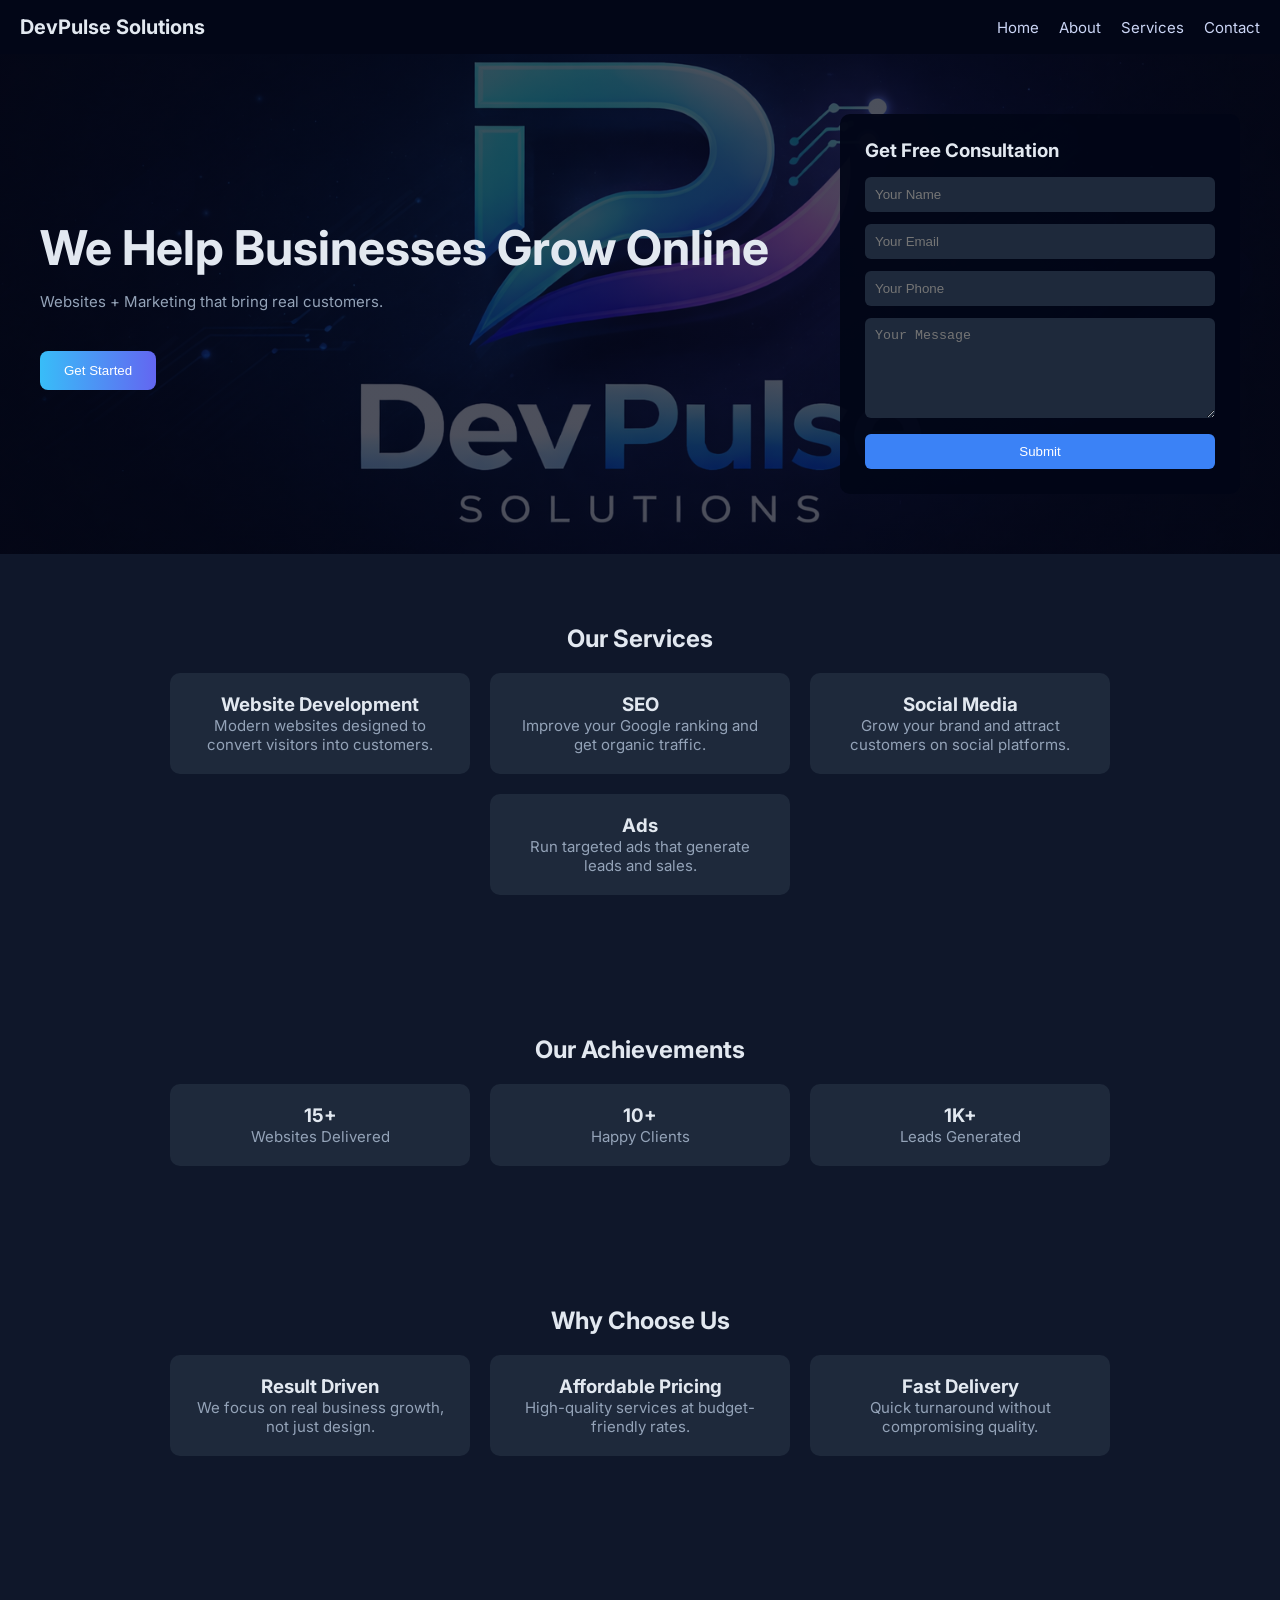
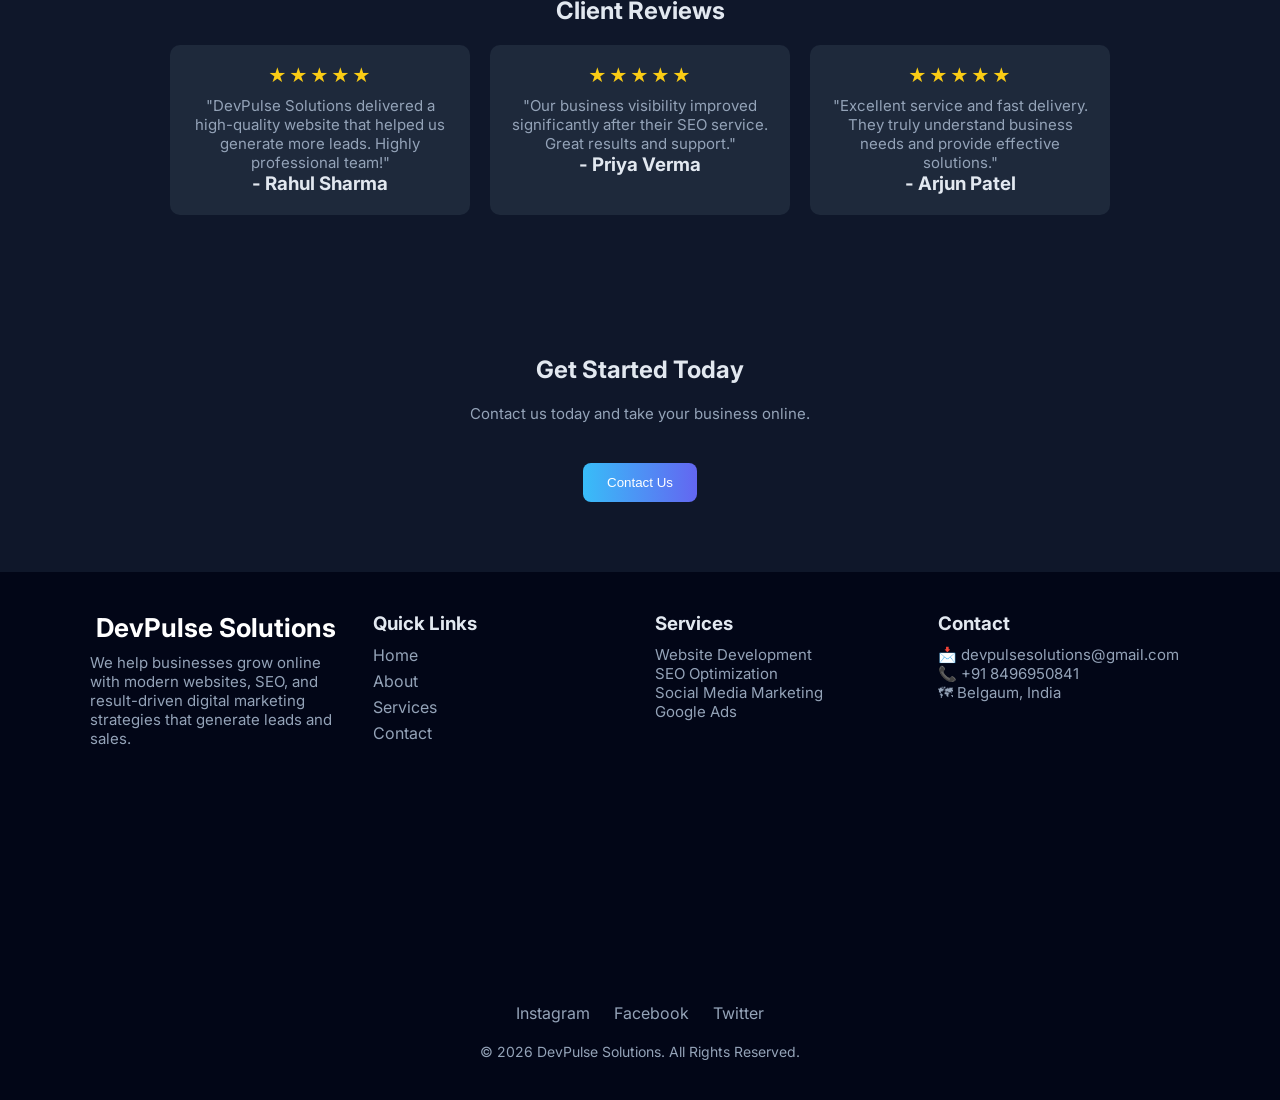
<file: index.html>
<!DOCTYPE html>
<html lang="en">

 <head>
    <meta charset="UTF-8" />
    <meta name="viewport" content="width=device-width, initial-scale=1.0" />

    <!-- PRIMARY SEO -->
    <title>DevPulse Solutions | Website Development & Digital Marketing Agency</title>
    <meta name="description" content="DevPulse Solutions is a professional web development and digital marketing agency helping businesses grow with modern websites, SEO, social media marketing, and paid ads." />
    <meta name="keywords" content="web development, digital marketing, SEO services, website design, social media marketing, online business growth, DevPulse Solutions" />
    <meta name="author" content="DevPulse Solutions" />

    <!-- OPEN GRAPH (for social media sharing) -->
    <meta property="og:title" content="DevPulse Solutions - Grow Your Business Online" />
    <meta property="og:description" content="We build high-performing websites and marketing strategies that bring real customers." />
    <meta property="og:type" content="website" />
    <meta property="og:image" content="../image/bg-img.png" />

    <!-- FAVICON (optional) -->
    <link rel="icon" href="./bg-img.png" />

    <!-- FONT -->
    <link href="https://fonts.googleapis.com/css2?family=Inter:wght@300;400;600;700&display=swap" rel="stylesheet">

    <!-- CSS -->
    <link rel="stylesheet" href="./home.css">
</head>

 <body>

    

<header>
    <h1>DevPulse Solutions</h1>
    

    <div class="menu-toggle" onclick="toggleMenu()">☰</div>

    <nav id="navbar">
        <a href="index.html">Home</a>
        <a href="about.html">About</a>

      
            <a href="service.html">Services</a>
      

        <a href="contact.html">Contact</a>
    </nav>
</header>


<section class="hero">

    <div class="hero-container">

        <!-- LEFT -->
        <div class="hero-left">
            <h2>We Help Businesses Grow Online</h2>
            <p>Websites + Marketing that bring real customers.</p>
            <a href="contact.html">
                <button class="btn">Get Started</button>
            </a>
        </div>

        <!-- RIGHT -->
        <div class="hero-form">
            <h3>Get Free Consultation</h3>

            <form>
                <input type="text" placeholder="Your Name">
                <input type="email" placeholder="Your Email">
                <input type="text" placeholder="Your Phone">
                <textarea placeholder="Your Message"></textarea>
                <button>Submit</button>
            </form>
        </div>

    </div>

</section>

<!-- SERVICES -->
<section>
    <h2>Our Services</h2>
    <div class="services">
        <div class="card">
            <h3>Website Development</h3>
            <p>Modern websites designed to convert visitors into customers.</p>
        </div>
        <div class="card">
            <h3>SEO</h3>
            <p>Improve your Google ranking and get organic traffic.</p>
        </div>
        <div class="card">
            <h3>Social Media</h3>
            <p>Grow your brand and attract customers on social platforms.</p>
        </div>
        <div class="card">
            <h3>Ads</h3>
            <p>Run targeted ads that generate leads and sales.</p>
        </div>
    </div>
</section>

<!-- PROJECTS DONE -->
<section>
    <h2>Our Achievements</h2>
    <div class="services">

        <div class="card">
            <h3>15+</h3>
            <p>Websites Delivered</p>
        </div>

        <div class="card">
            <h3>10+</h3>
            <p>Happy Clients</p>
        </div>

        <div class="card">
            <h3>1K+</h3>
            <p>Leads Generated</p>
        </div>

    </div>
</section>

<!-- WHY CHOOSE US -->
<section>
    <h2>Why Choose Us</h2>
    <div class="services">
        <div class="card">
            <h3>Result Driven</h3>
            <p>We focus on real business growth, not just design.</p>
        </div>
        <div class="card">
            <h3>Affordable Pricing</h3>
            <p>High-quality services at budget-friendly rates.</p>
        </div>
        <div class="card">
            <h3>Fast Delivery</h3>
            <p>Quick turnaround without compromising quality.</p>
        </div>
    </div>
</section>

<!-- CLIENT REVIEWS -->
<section>
    <h2>Client Reviews</h2>

    <div class="services">

        <div class="card">
            <div class="stars">★★★★★</div>
            <p>"DevPulse Solutions delivered a high-quality website that helped us generate more leads. Highly professional team!"</p>
            <h3>- Rahul Sharma</h3>
        </div>

        <div class="card">
            <div class="stars">★★★★★</div>
            <p>"Our business visibility improved significantly after their SEO service. Great results and support."</p>
            <h3>- Priya Verma</h3>
        </div>

        <div class="card">
            <div class="stars">★★★★★</div>
            <p>"Excellent service and fast delivery. They truly understand business needs and provide effective solutions."</p>
            <h3>- Arjun Patel</h3>
        </div>

    </div>
</section>

<!-- CTA -->
<section>
    <h2>Get Started Today</h2>
    <p style="text-align:center; color:#94a3b8;">
        Contact us today and take your business online.
    </p>
    <div style="text-align:center; margin-top:20px;">
        <a href="contact.html"><button class="btn">Contact Us</button></a>
    </div>
</section>

<!-- FOOTER -->
<footer class="footer">

    <div class="footer-container">

        <!-- COMPANY -->
        <div class="footer-col">
            <h2>DevPulse Solutions</h2>
            <p>
                We help businesses grow online with modern websites, SEO, and
                result-driven digital marketing strategies that generate leads and sales.
            </p>
        </div>

        <!-- QUICK LINKS -->
        <div class="footer-col">
            <h3>Quick Links</h3>
            <a href="index.html">Home</a>
            <a href="about.html">About</a>
            <a href="service.html">Services</a>
            <a href="contact.html">Contact</a>
        </div>

        <!-- SERVICES -->
        <div class="footer-col">
            <h3>Services</h3>
            <p>Website Development</p>
            <p>SEO Optimization</p>
            <p>Social Media Marketing</p>
            <p>Google Ads</p>
        </div>

        <!-- CONTACT -->
        <div class="footer-col">
            <h3>Contact</h3>
            <p> 📩 devpulsesolutions@gmail.com</p>
            <p> 📞 +91 8496950841</p>
            <p> 🗺 Belgaum, India</p>
        </div>

    </div>

    <!-- GOOGLE MAP -->
    <div class="map-container">
        <iframe 
            src="https://www.google.com/maps?q=Belgaum&output=embed"
            width="100%" 
            height="200" 
            style="border:0;" 
            allowfullscreen="" 
            loading="lazy">
        </iframe>
    </div>

    <!-- SOCIAL -->
    <div class="footer-social">
        <a href="#">Instagram</a>
        <a href="#">Facebook</a>
        <a href="#">Twitter</a>
    </div>

    <!-- COPYRIGHT -->
    <p class="footer-bottom">
        © 2026 DevPulse Solutions. All Rights Reserved.
    </p>

</footer>

<script>
function toggleMenu() {
    document.getElementById("navbar").classList.toggle("active");
}

function toggleDropdown(e) {
    if (window.innerWidth <= 768) {
        e.preventDefault();
        e.target.parentElement.classList.toggle("active");
    }
}
</script>

</body>

</html>
</file>
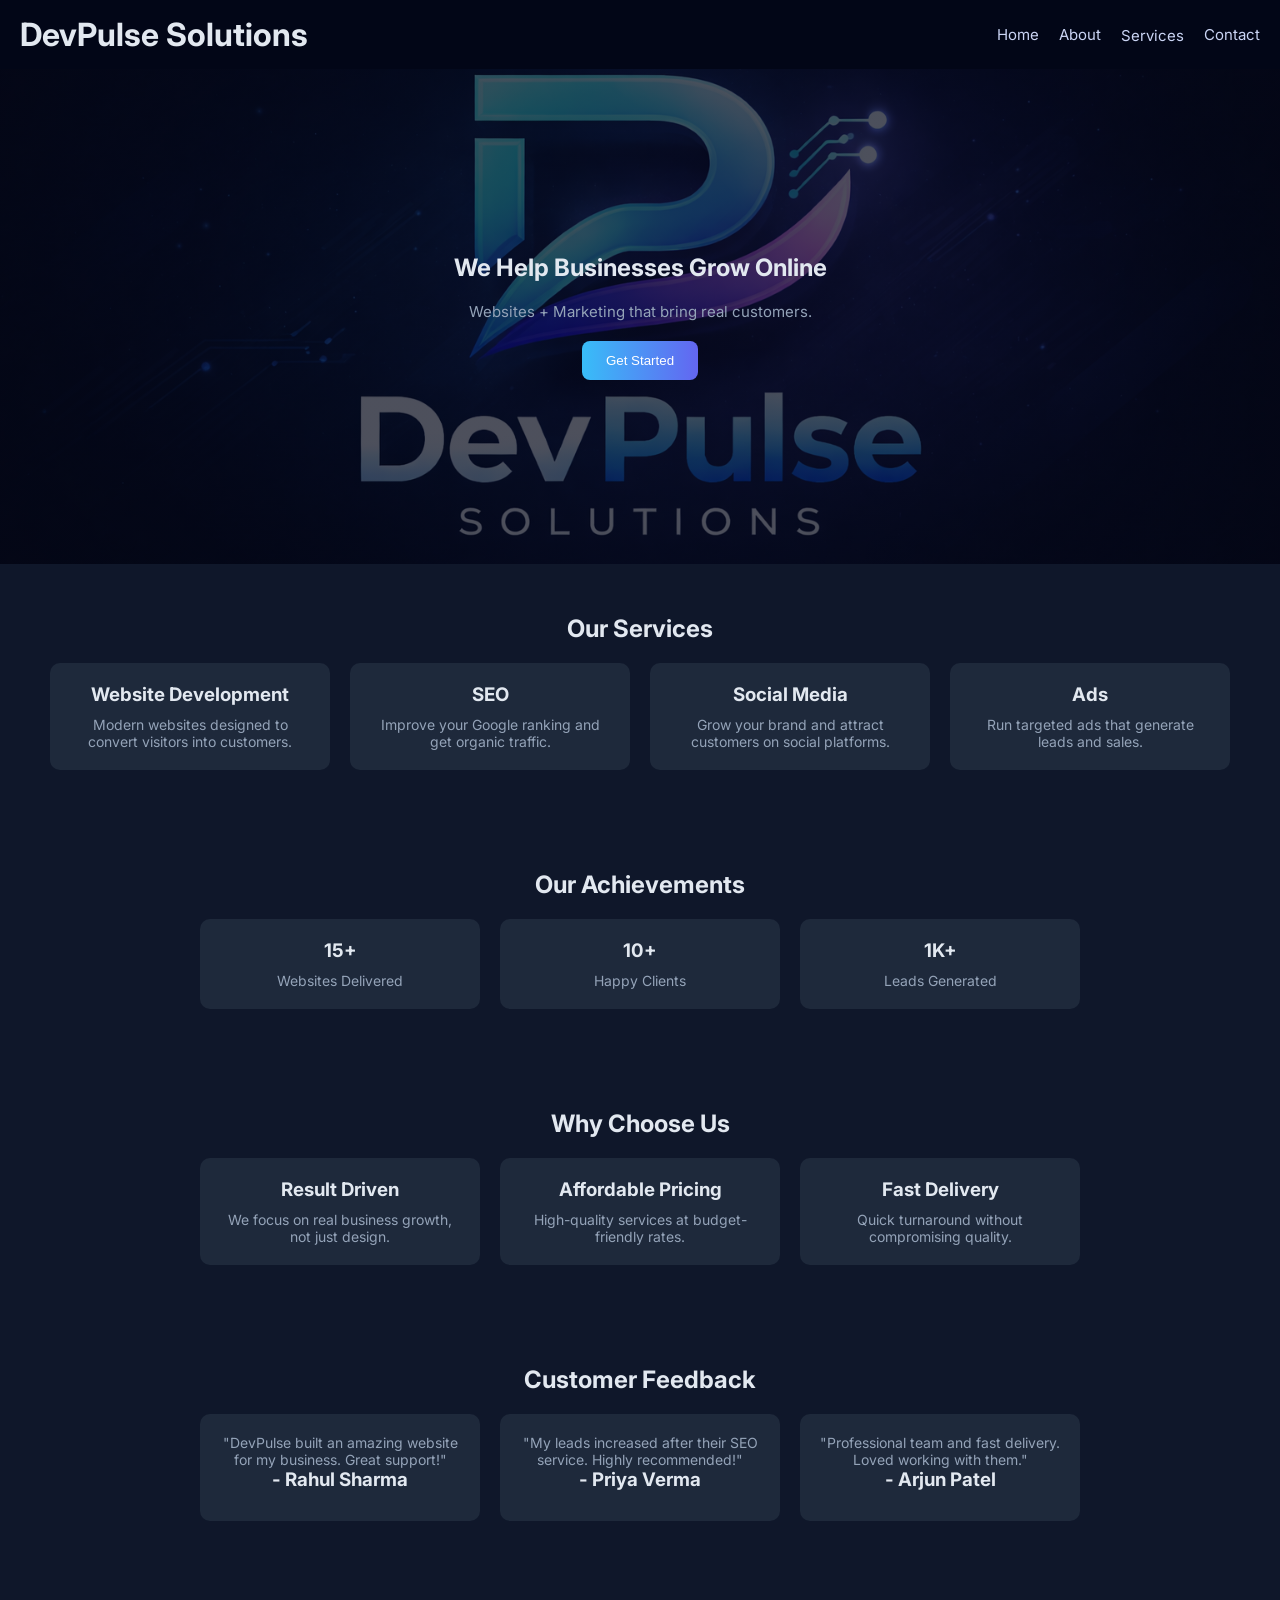
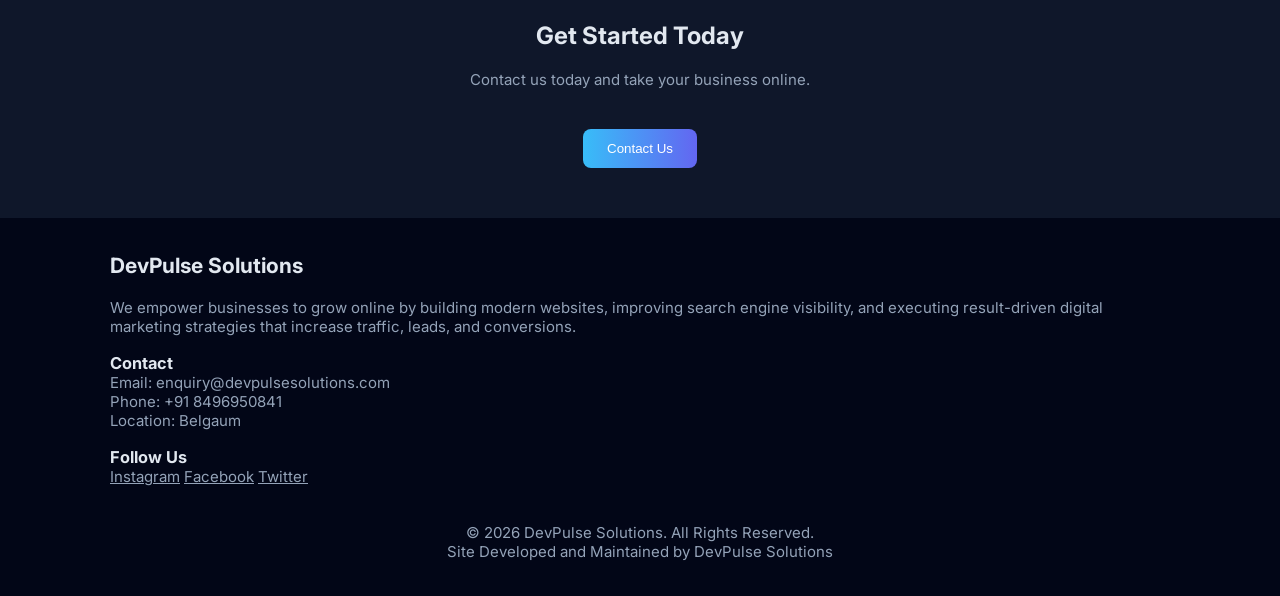
<file: public/index.html>
<!DOCTYPE html>
<html lang="en">

 <head>
    <meta charset="UTF-8" />
    <meta name="viewport" content="width=device-width, initial-scale=1.0" />

    <!-- PRIMARY SEO -->
    <title>DevPulse Solutions | Website Development & Digital Marketing Agency</title>
    <meta name="description" content="DevPulse Solutions is a professional web development and digital marketing agency helping businesses grow with modern websites, SEO, social media marketing, and paid ads." />
    <meta name="keywords" content="web development, digital marketing, SEO services, website design, social media marketing, online business growth, DevPulse Solutions" />
    <meta name="author" content="DevPulse Solutions" />

    <!-- OPEN GRAPH (for social media sharing) -->
    <meta property="og:title" content="DevPulse Solutions - Grow Your Business Online" />
    <meta property="og:description" content="We build high-performing websites and marketing strategies that bring real customers." />
    <meta property="og:type" content="website" />
    <meta property="og:image" content="../image/bg-img.png" />

    <!-- FAVICON (optional) -->
    <link rel="icon" href="../image/bg-img.png" />

    <!-- FONT -->
    <link href="https://fonts.googleapis.com/css2?family=Inter:wght@300;400;600;700&display=swap" rel="stylesheet">

    <!-- CSS -->
    <link rel="stylesheet" href="../style/home.css">
</head>

 <body>

    

<header>
    <h1>DevPulse Solutions</h1>

    <div class="menu-toggle" onclick="toggleMenu()">☰</div>

    <nav id="navbar">
        <a href="index.html">Home</a>
        <a href="about.html">About</a>

        <div class="dropdown">
            <a href="service.html" onclick="toggleDropdown(event)">Services</a>
        </div>

        <a href="contact.html">Contact</a>
    </nav>
</header>


<!-- HERO -->
<section class="hero">
    <h2>We Help Businesses Grow Online</h2>
    <p>Websites + Marketing that bring real customers.</p>
    <a href="contact.html"><button class="btn">Get Started</button></a>
</section>

<!-- SERVICES -->
<section>
    <h2>Our Services</h2>
    <div class="services">
        <div class="card">
            <h3>Website Development</h3>
            <p>Modern websites designed to convert visitors into customers.</p>
        </div>
        <div class="card">
            <h3>SEO</h3>
            <p>Improve your Google ranking and get organic traffic.</p>
        </div>
        <div class="card">
            <h3>Social Media</h3>
            <p>Grow your brand and attract customers on social platforms.</p>
        </div>
        <div class="card">
            <h3>Ads</h3>
            <p>Run targeted ads that generate leads and sales.</p>
        </div>
    </div>
</section>

<!-- PROJECTS DONE -->
<section>
    <h2>Our Achievements</h2>
    <div class="services">

        <div class="card">
            <h3>15+</h3>
            <p>Websites Delivered</p>
        </div>

        <div class="card">
            <h3>10+</h3>
            <p>Happy Clients</p>
        </div>

        <div class="card">
            <h3>1K+</h3>
            <p>Leads Generated</p>
        </div>

    </div>
</section>

<!-- WHY CHOOSE US -->
<section>
    <h2>Why Choose Us</h2>
    <div class="services">
        <div class="card">
            <h3>Result Driven</h3>
            <p>We focus on real business growth, not just design.</p>
        </div>
        <div class="card">
            <h3>Affordable Pricing</h3>
            <p>High-quality services at budget-friendly rates.</p>
        </div>
        <div class="card">
            <h3>Fast Delivery</h3>
            <p>Quick turnaround without compromising quality.</p>
        </div>
    </div>
</section>

<!-- CUSTOMER FEEDBACK -->
<section>
    <h2>Customer Feedback</h2>
    <div class="services">

        <div class="card">
            <p>"DevPulse built an amazing website for my business. Great support!"</p>
            <h3>- Rahul Sharma</h3>
        </div>

        <div class="card">
            <p>"My leads increased after their SEO service. Highly recommended!"</p>
            <h3>- Priya Verma</h3>
        </div>

        <div class="card">
            <p>"Professional team and fast delivery. Loved working with them."</p>
            <h3>- Arjun Patel</h3>
        </div>

    </div>
</section>

<!-- CTA -->
<section>
    <h2>Get Started Today</h2>
    <p style="text-align:center; color:#94a3b8;">
        Contact us today and take your business online.
    </p>
    <div style="text-align:center; margin-top:20px;">
        <a href="contact.html"><button class="btn">Contact Us</button></a>
    </div>
</section>

<!-- FOOTER -->
<footer>

    <div style="max-width:1100px; margin:auto; padding:20px; text-align:left;">

        <h2 style="text-align:left;">DevPulse Solutions</h2>

        <p style="color:#94a3b8;">
       We empower businesses to grow online by building modern websites, improving search engine visibility, and executing result-driven digital marketing strategies that increase traffic, leads, and conversions.
        </p>

        <br>

        <h3>Contact</h3>
        <p>Email: enquiry@devpulsesolutions.com</p>
        <p>Phone: +91 8496950841</p>
        <p>Location: Belgaum</p>

        <br>

        <h3>Follow Us</h3>
        <p>
            <a href="">Instagram</a>  
            <a href="">Facebook</a> 
            <a href="">Twitter</a> 

              
        </p>

        <br>

        <p style="text-align:center; margin-top:20px;">
            © 2026 DevPulse Solutions. All Rights Reserved. <br>
            Site Developed and Maintained by DevPulse Solutions
        </p>

    </div>

</footer>

<script>
function toggleMenu() {
    document.getElementById("navbar").classList.toggle("active");
}

function toggleDropdown(e) {
    if (window.innerWidth <= 768) {
        e.preventDefault();
        e.target.parentElement.classList.toggle("active");
    }
}
</script>

</body>

</html>
</file>
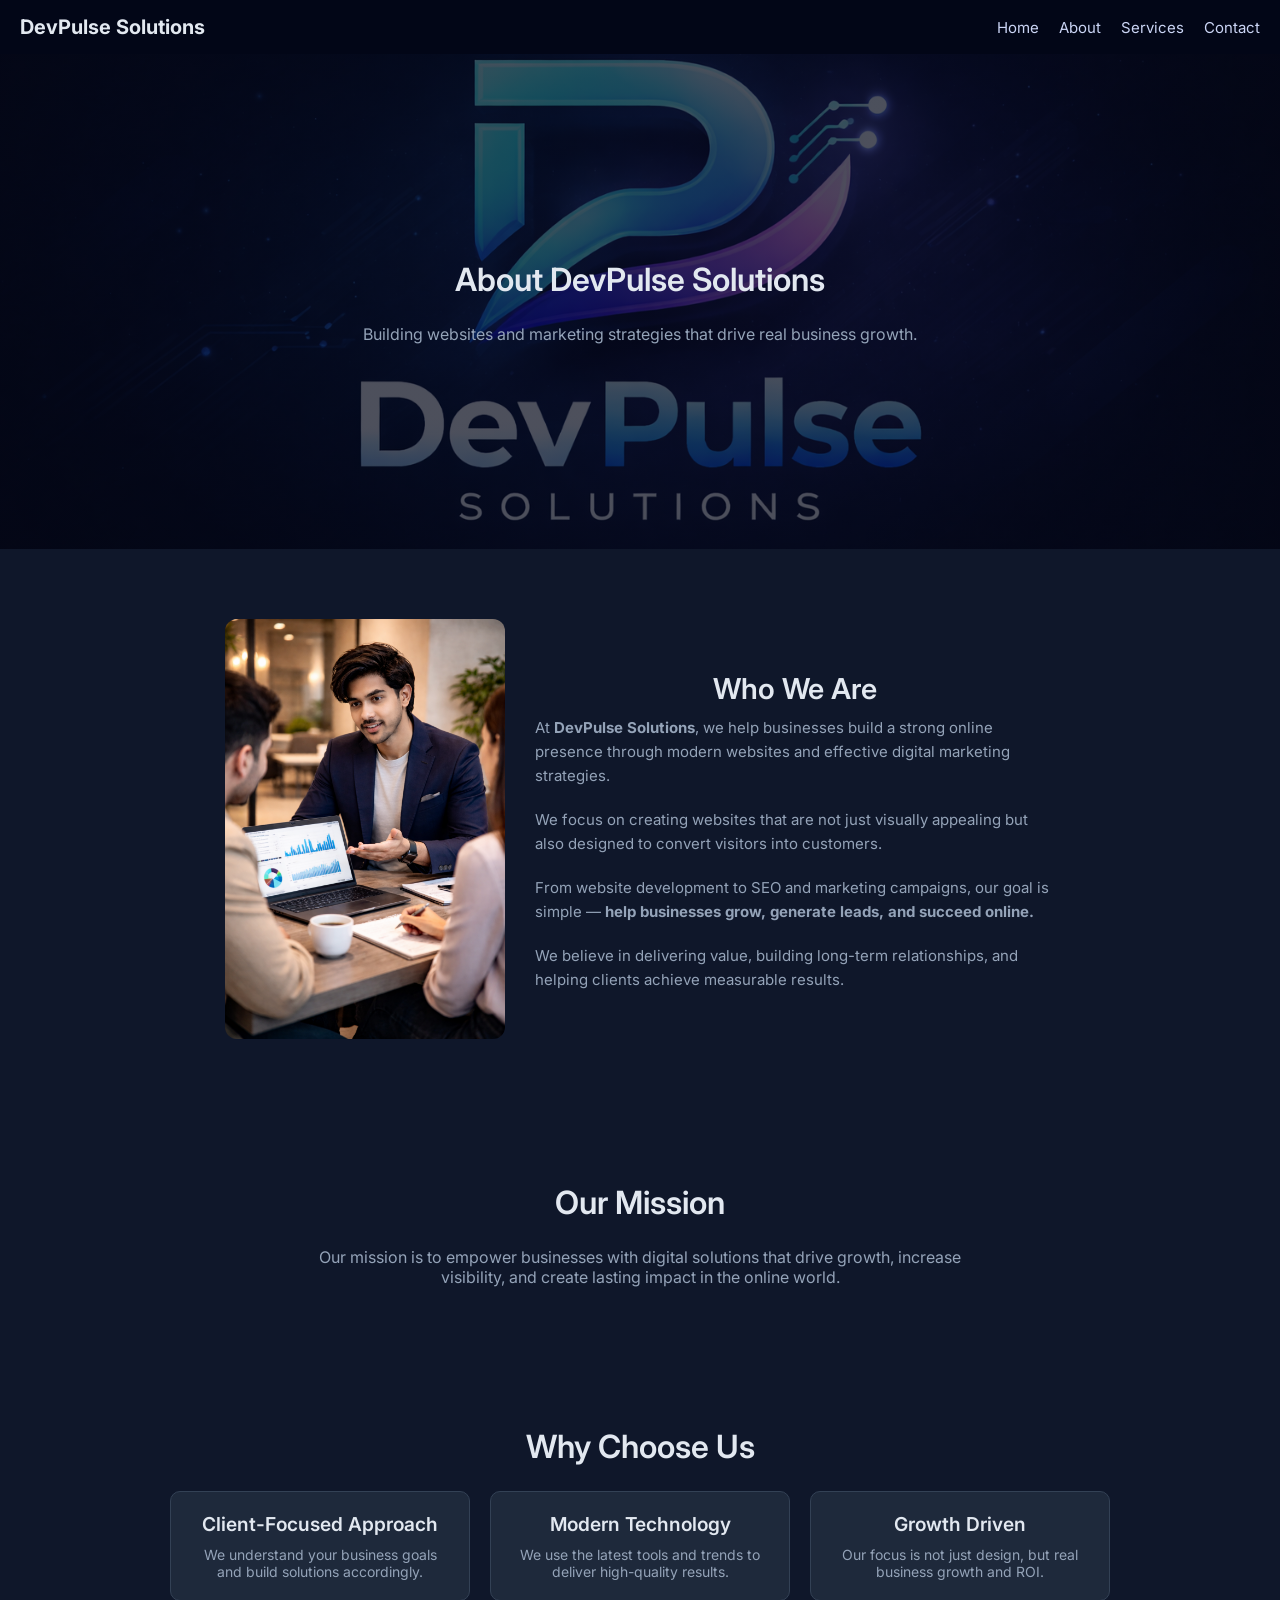
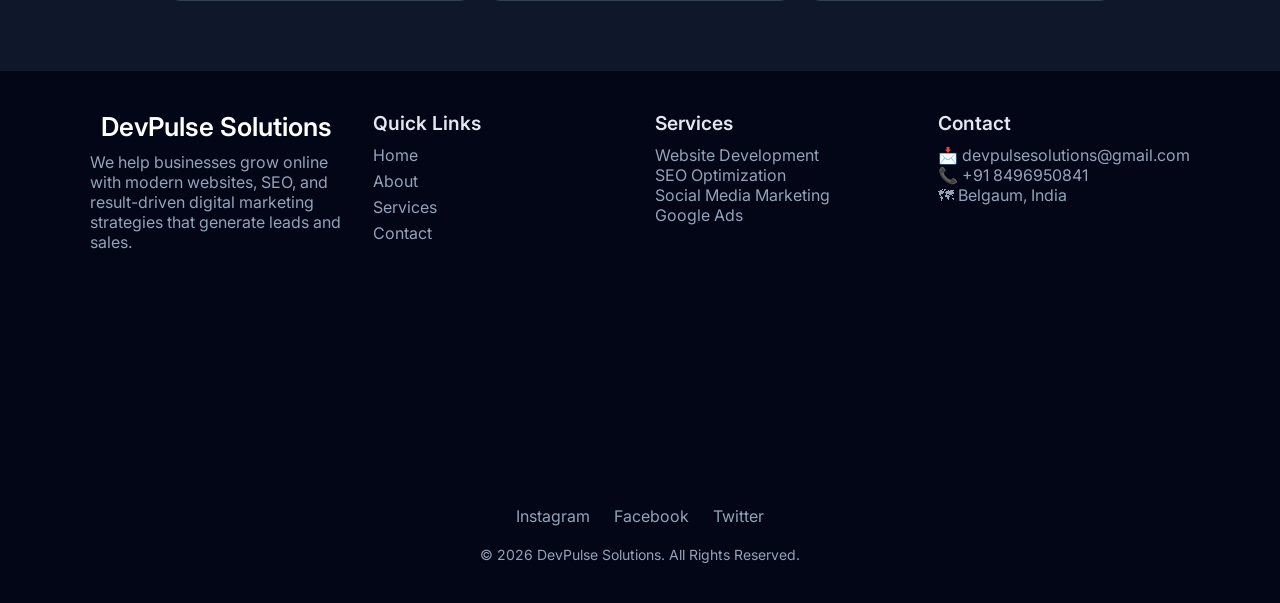
<file: about.html>
<!DOCTYPE html>
<html lang="en">

<head>
    <meta charset="UTF-8">
    <meta name="viewport" content="width=device-width, initial-scale=1.0">

    <!-- PRIMARY SEO -->
    <title>About DevPulse Solutions | Web Development & Digital Marketing</title>
    <meta name="description" content="Learn about DevPulse Solutions – a web development and digital marketing agency helping businesses grow online with modern websites, SEO, and marketing strategies.">
    <meta name="keywords" content="about DevPulse Solutions, web development company, digital marketing agency, SEO services, website design India">
    <meta name="author" content="DevPulse Solutions">

    <!-- OPEN GRAPH -->
    <meta property="og:title" content="About DevPulse Solutions">
    <meta property="og:description" content="We build websites and marketing strategies that grow your business online.">
    <meta property="og:type" content="website">
    <meta property="og:image" content="./bg-img.png">

    <!-- FAVICON -->
    <link rel="icon" href="./bg-img.png">

    <!-- FONT -->
    <link href="https://fonts.googleapis.com/css2?family=Inter:wght@300;400;600;700&display=swap" rel="stylesheet">

    <!-- CSS -->
    <link rel="stylesheet" href="./about.css">
</head>

<body>

<!-- ================= HEADER ================= -->

<header>
    <h1>DevPulse Solutions</h1>

    <!-- Hamburger -->
    <div class="menu-toggle" onclick="toggleMenu()">☰</div>

    <nav id="navbar">
        <a href="index.html">Home</a>
        <a href="about.html">About</a>

        <div class="dropdown">
            <a href="service.html" >Services</a>
        </div>

        <a href="contact.html">Contact</a>
    </nav>
</header>

<!-- ================= HERO ================= -->

<section class="hero">
    <h2>About DevPulse Solutions</h2>
    <p>Building websites and marketing strategies that drive real business growth.</p>
</section>

<!-- ================= ABOUT ================= -->

<section>
    <div class="about-container">

        <!-- IMAGE -->
        <div class="about-img">
            <img src="./profile2.png" alt="DevPulse Solutions Founder Profile">
        </div>

        <!-- TEXT -->
        <div class="about-text">
            <h2>Who We Are</h2>

            <p>
                At <strong>DevPulse Solutions</strong>, we help businesses build a strong online presence 
                through modern websites and effective digital marketing strategies.
            </p>

            <br>

            <p>
                We focus on creating websites that are not just visually appealing but also designed to 
                convert visitors into customers.
            </p>

            <br>

            <p>
                From website development to SEO and marketing campaigns, our goal is simple —
                <strong>help businesses grow, generate leads, and succeed online.</strong>
            </p>

            <br>

            <p>
                We believe in delivering value, building long-term relationships, and helping clients achieve measurable results.
            </p>
        </div>

    </div>
</section>

<!-- ================= MISSION ================= -->

<section>
    <h2>Our Mission</h2>
    <p style="text-align:center; color:#94a3b8; max-width:700px; margin:auto;">
        Our mission is to empower businesses with digital solutions that drive growth, increase visibility,
        and create lasting impact in the online world.
    </p>
</section>

<!-- ================= WHY CHOOSE US ================= -->

<section>
    <h2>Why Choose Us</h2>

    <div class="services">

        <div class="card">
            <h3>Client-Focused Approach</h3>
            <p>We understand your business goals and build solutions accordingly.</p>
        </div>

        <div class="card">
            <h3>Modern Technology</h3>
            <p>We use the latest tools and trends to deliver high-quality results.</p>
        </div>

        <div class="card">
            <h3>Growth Driven</h3>
            <p>Our focus is not just design, but real business growth and ROI.</p>
        </div>

    </div>
</section>

<!-- FOOTER -->
<footer class="footer">

    <div class="footer-container">

        <!-- COMPANY -->
        <div class="footer-col">
            <h2>DevPulse Solutions</h2>
            <p>
                We help businesses grow online with modern websites, SEO, and
                result-driven digital marketing strategies that generate leads and sales.
            </p>
        </div>

        <!-- QUICK LINKS -->
        <div class="footer-col">
            <h3>Quick Links</h3>
            <a href="index.html">Home</a>
            <a href="about.html">About</a>
            <a href="service.html">Services</a>
            <a href="contact.html">Contact</a>
        </div>

        <!-- SERVICES -->
        <div class="footer-col">
            <h3>Services</h3>
            <p>Website Development</p>
            <p>SEO Optimization</p>
            <p>Social Media Marketing</p>
            <p>Google Ads</p>
        </div>

          <!-- CONTACT -->
        <div class="footer-col">
            <h3>Contact</h3>
            <p> 📩 devpulsesolutions@gmail.com</p>
            <p> 📞 +91 8496950841</p>
            <p> 🗺 Belgaum, India</p>
        </div>

    </div>

    <!-- GOOGLE MAP -->
    <div class="map-container">
        <iframe 
            src="https://www.google.com/maps?q=Belgaum&output=embed"
            width="100%" 
            height="200" 
            style="border:0;" 
            allowfullscreen="" 
            loading="lazy">
        </iframe>
    </div>

    <!-- SOCIAL -->
    <div class="footer-social">
        <a href="#">Instagram</a>
        <a href="#">Facebook</a>
        <a href="#">Twitter</a>
    </div>

    <!-- COPYRIGHT -->
    <p class="footer-bottom">
        © 2026 DevPulse Solutions. All Rights Reserved.
    </p>

</footer>

<!-- ================= JS ================= -->

<script>
function toggleMenu() {
    document.getElementById("navbar").classList.toggle("active");
}

function toggleDropdown(e) {
    if (window.innerWidth <= 768) {
        e.preventDefault();
        e.target.parentElement.classList.toggle("active");
    }
}
</script>

</body>

</html>
</file>
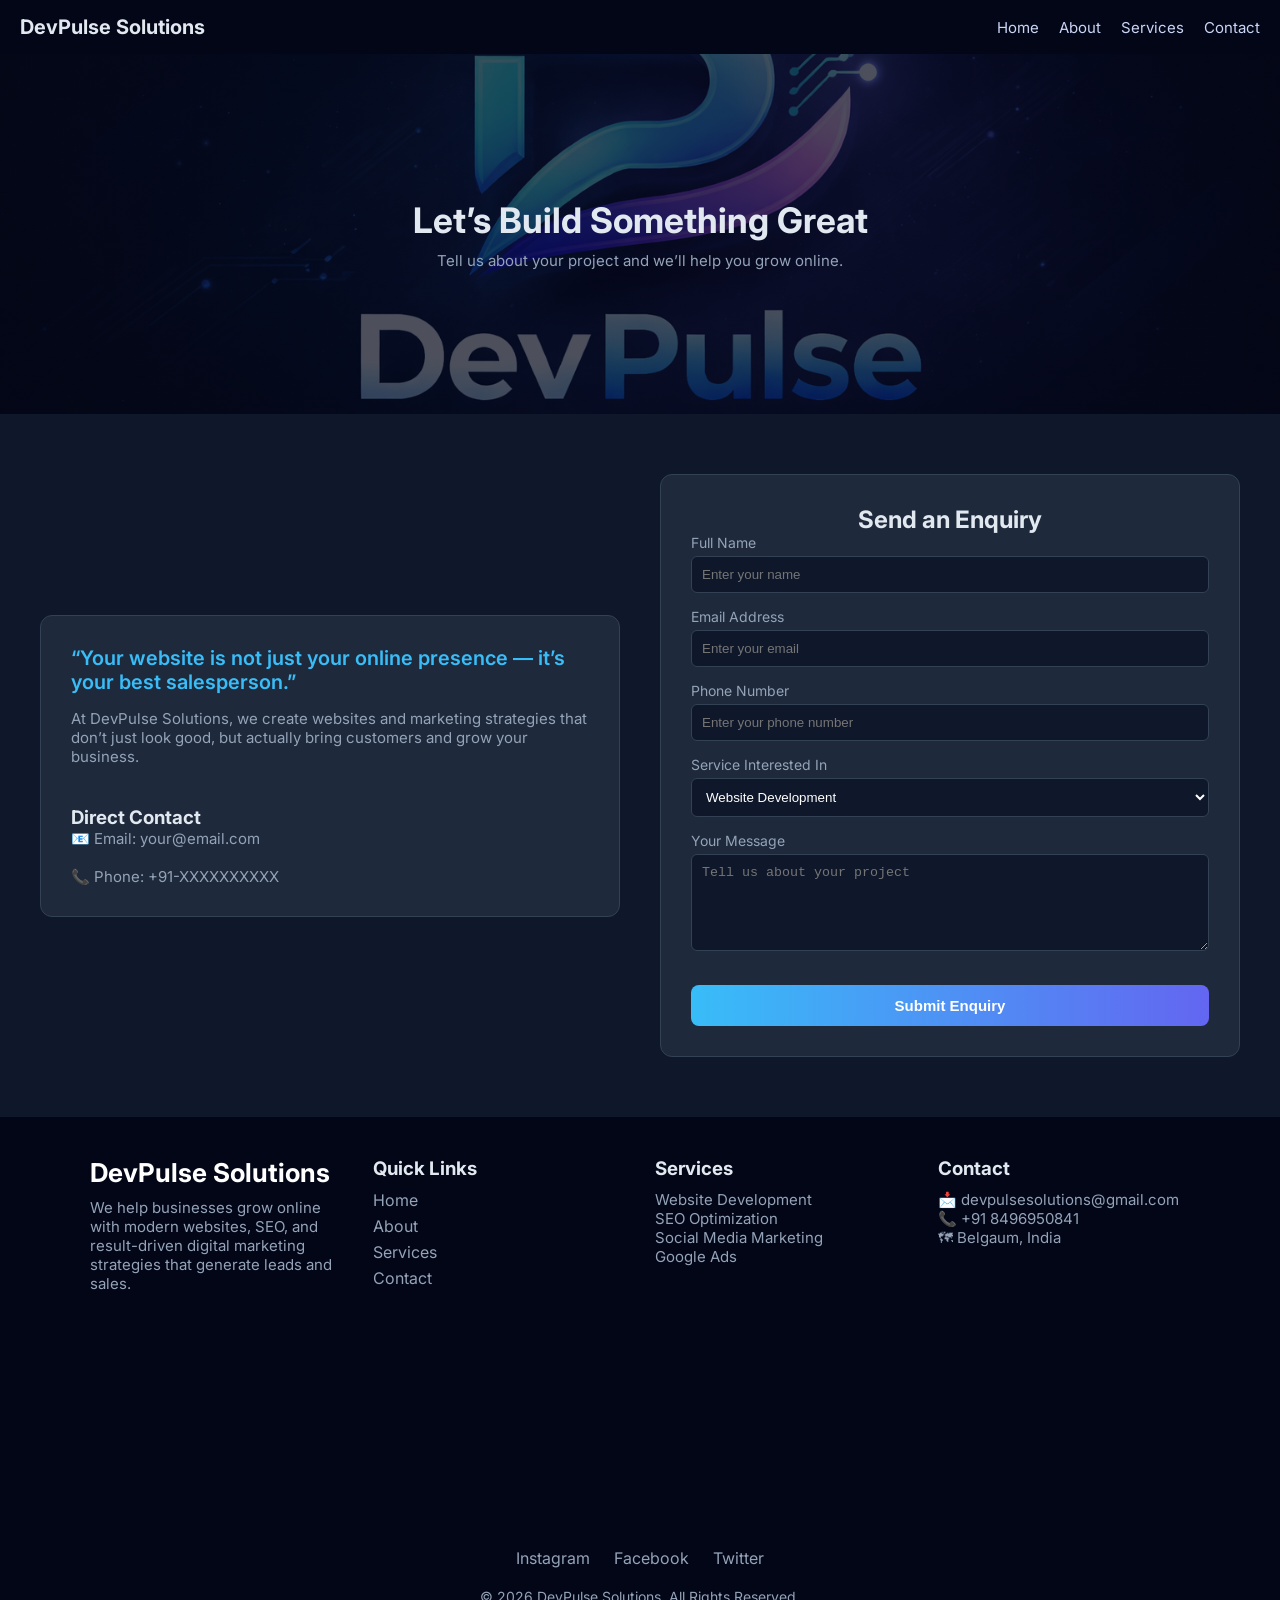
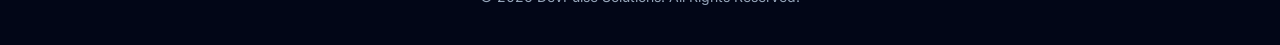
<file: contact.html>
<!DOCTYPE html>
<html lang="en">

<head>
    <meta charset="UTF-8">
    <title>Contact Us | DevPulse Solutions</title>
    <link href="https://fonts.googleapis.com/css2?family=Inter:wght@300;400;600;700&display=swap" rel="stylesheet">
    <link rel="stylesheet" href="./contact.css">

    <style>
        .contact-container {
            display: grid;
            grid-template-columns: 1fr 1fr;
            gap: 40px;
            align-items: center;
        }

        .contact-box {
            background: #1e293b;
            padding: 30px;
            border-radius: 12px;
        }

        .quote {
            font-size: 20px;
            font-weight: 600;
            color: #38bdf8;
            margin-bottom: 15px;
        }

        .quote-desc {
            color: #94a3b8;
        }

        @media(max-width: 768px) {
            .contact-container {
                grid-template-columns: 1fr;
            }
        }
    </style>
</head>

<body>

   <header>
    <h1 >DevPulse Solutions</h1>

    <!-- Hamburger -->
    <div class="menu-toggle" onclick="toggleMenu()">☰</div>

    <nav id="navbar">
        <a href="index.html">Home</a>
        <a href="about.html">About</a>

        <div class="dropdown">
            <a href="service.html" class="dropbtn" onclick="toggleDropdown(event)">Services</a>

         
        </div>

        <a href="contact.html">Contact</a>
    </nav>
</header>

<section class="hero">
    <h2>Let’s Build Something Great</h2>
    <p>Tell us about your project and we’ll help you grow online.</p>
</section>

<section>
    <div class="contact-container">

        <!-- LEFT SIDE (QUOTE + INFO) -->
        <div class="contact-box">
            <p class="quote">
                “Your website is not just your online presence — it’s your best salesperson.”
            </p>
            <p class="quote-desc">
                At DevPulse Solutions, we create websites and marketing strategies that don’t just look good,
                but actually bring customers and grow your business.
            </p>

            <br><br>

            <h3>Direct Contact</h3>
            <p style="color:#94a3b8;">
                📧 Email: your@email.com <br><br>
                📞 Phone: +91-XXXXXXXXXX
            </p>
        </div> 
        
        <!-- RIGHT SIDE (FORM) -->
        <div class="contact-box">

            <h2 style="text-align:center;">Send an Enquiry</h2>

            <form action="#" method="post" class="contact-form">

                <div class="form-group">
                    <label>Full Name</label>
                    <input type="text" name="name" placeholder="Enter your name" required>
                </div>

                <div class="form-group">
                    <label>Email Address</label>
                    <input type="email" name="email" placeholder="Enter your email" required>
                </div>

                <div class="form-group">
                    <label>Phone Number</label>
                    <input type="tel" name="phone" placeholder="Enter your phone number">
                </div>

                <div class="form-group">
                    <label>Service Interested In</label>
                    <select name="service">
                        <option>Website Development</option>
                        <option>SEO</option>
                        <option>Social Media Marketing</option>
                        <option>Paid Ads</option>
                        <option>Other</option>
                    </select>
                </div>

                <div class="form-group">
                    <label>Your Message</label>
                    <textarea name="message" rows="5" placeholder="Tell us about your project"></textarea>
                </div>

                <button type="submit" class="btn">Submit Enquiry</button>

            </form>

        </div>

    </div>
</section>
<!-- FOOTER -->
<footer class="footer">

    <div class="footer-container">

        <!-- COMPANY -->
        <div class="footer-col">
            <h2>DevPulse Solutions</h2>
            <p>
                We help businesses grow online with modern websites, SEO, and
                result-driven digital marketing strategies that generate leads and sales.
            </p>
        </div>

        <!-- QUICK LINKS -->
        <div class="footer-col">
            <h3>Quick Links</h3>
            <a href="index.html">Home</a>
            <a href="about.html">About</a>
            <a href="service.html">Services</a>
            <a href="contact.html">Contact</a>
        </div>

        <!-- SERVICES -->
        <div class="footer-col">
            <h3>Services</h3>
            <p>Website Development</p>
            <p>SEO Optimization</p>
            <p>Social Media Marketing</p>
            <p>Google Ads</p>
        </div>

        <!-- CONTACT -->
        <div class="footer-col">
            <h3>Contact</h3>
            <p> 📩 devpulsesolutions@gmail.com</p>
            <p> 📞 +91 8496950841</p>
            <p> 🗺 Belgaum, India</p>
        </div>

    </div>

    <!-- GOOGLE MAP -->
    <div class="map-container">
        <iframe 
            src="https://www.google.com/maps?q=Belgaum&output=embed"
            width="100%" 
            height="200" 
            style="border:0;" 
            allowfullscreen="" 
            loading="lazy">
        </iframe>
    </div>

    <!-- SOCIAL -->
    <div class="footer-social">
        <a href="#">Instagram</a>
        <a href="#">Facebook</a>
        <a href="#">Twitter</a>
    </div>

    <!-- COPYRIGHT -->
    <p class="footer-bottom">
        © 2026 DevPulse Solutions. All Rights Reserved.
    </p>

</footer>

</body>

</html>
</file>
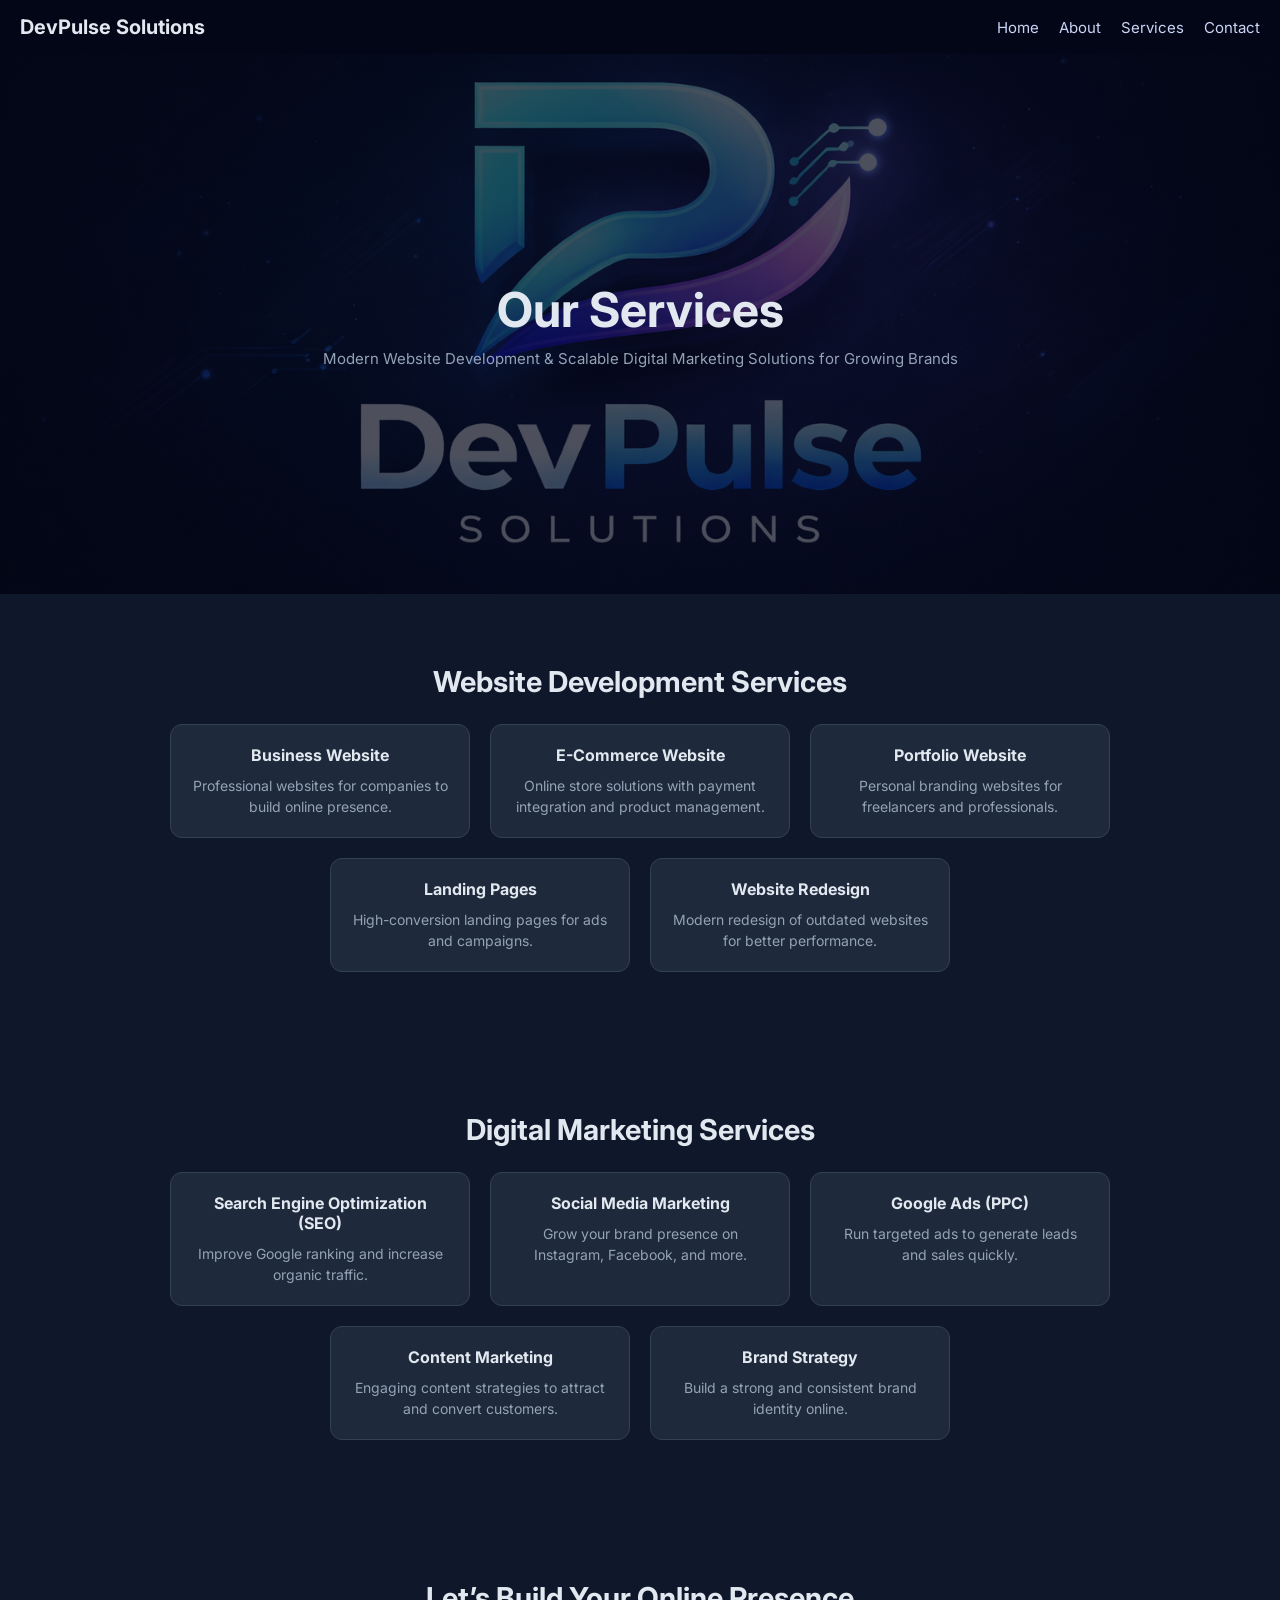
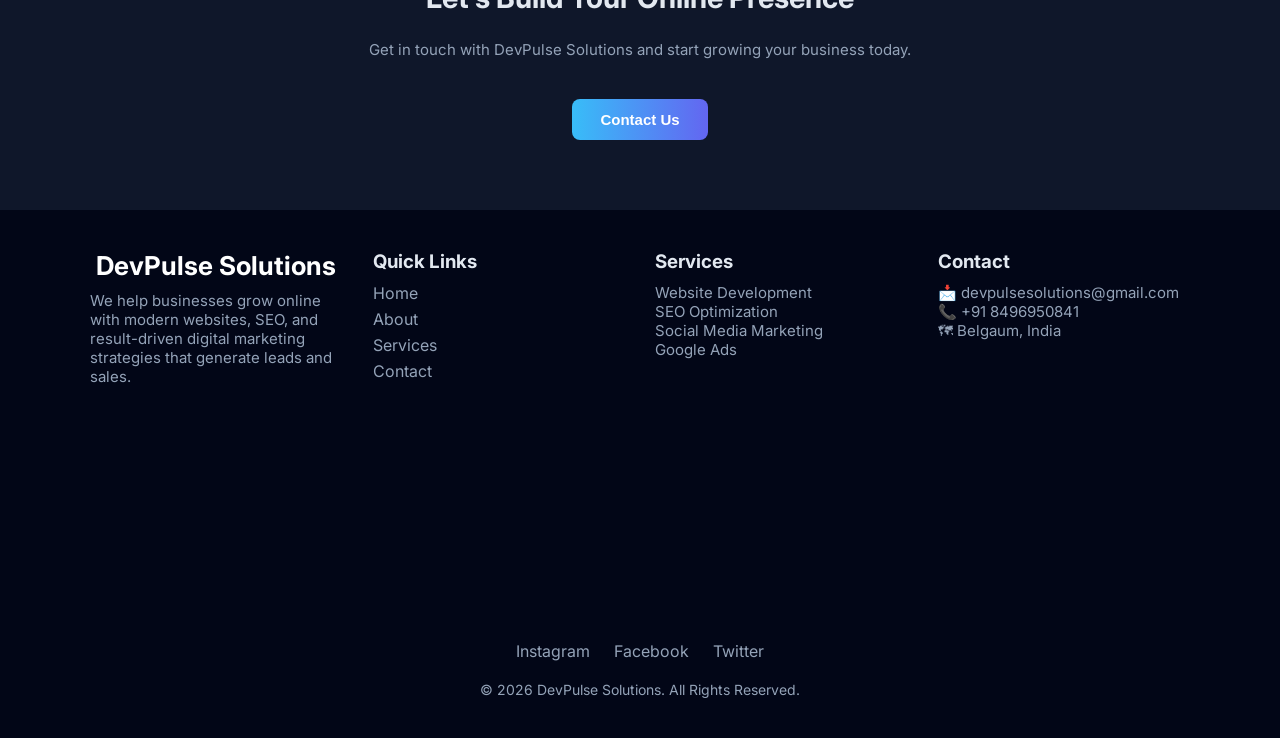
<file: service.html>
<!DOCTYPE html>
<html lang="en">

<head>
    <meta charset="UTF-8">
    <meta name="viewport" content="width=device-width, initial-scale=1.0">

    <!-- PRIMARY SEO -->
    <title>Services | DevPulse Solutions - Web Development & Digital Marketing</title>
    <meta name="description" content="Explore DevPulse Solutions services including website development, SEO, social media marketing, Google Ads, and business growth strategies.">
    <meta name="keywords" content="website development services, SEO services, digital marketing, Google Ads, social media marketing, DevPulse Solutions">
    <meta name="author" content="DevPulse Solutions">

    <!-- OPEN GRAPH -->
    <meta property="og:title" content="DevPulse Solutions Services">
    <meta property="og:description" content="Complete web development and digital marketing services to grow your business online.">
    <meta property="og:type" content="website">
    <meta property="og:image" content="./bg-img.png">

    <!-- FAVICON -->
    <link rel="icon" href="./bg-img.png">

    <!-- FONT -->
    <link href="https://fonts.googleapis.com/css2?family=Inter:wght@300;400;600;700&display=swap" rel="stylesheet">

    <!-- CSS -->
    <link rel="stylesheet" href="./service.css">
</head>

<body>

<!-- ================= HEADER ================= -->

<header>
    <h1>DevPulse Solutions</h1>

    <div class="menu-toggle" onclick="toggleMenu()">☰</div>

    <nav id="navbar">
        <a href="index.html">Home</a>
        <a href="about.html">About</a>
        <a href="service.html">Services</a>
        <a href="contact.html">Contact</a>
    </nav>
</header>

<!-- ================= HERO (MATCHED STYLE) ================= -->

<section class="hero">
    <div class="hero-container">

        <div class="hero-left">
            <h2>Our Services</h2>
            <p>Modern Website Development & Scalable Digital Marketing Solutions for Growing Brands</p>
        </div>

    </div>
</section>

<!-- ================= WEBSITE SERVICES ================= -->

<section>
    <h2>Website Development Services</h2>

    <div class="services">

        <div class="card">
            <h3>Business Website</h3>
            <p>Professional websites for companies to build online presence.</p>
        </div>

        <div class="card">
            <h3>E-Commerce Website</h3>
            <p>Online store solutions with payment integration and product management.</p>
        </div>

        <div class="card">
            <h3>Portfolio Website</h3>
            <p>Personal branding websites for freelancers and professionals.</p>
        </div>

        <div class="card">
            <h3>Landing Pages</h3>
            <p>High-conversion landing pages for ads and campaigns.</p>
        </div>

        <div class="card">
            <h3>Website Redesign</h3>
            <p>Modern redesign of outdated websites for better performance.</p>
        </div>

    </div>
</section>

<!-- ================= MARKETING ================= -->

<section>
    <h2>Digital Marketing Services</h2>

    <div class="services">

        <div class="card">
            <h3>Search Engine Optimization (SEO)</h3>
            <p>Improve Google ranking and increase organic traffic.</p>
        </div>

        <div class="card">
            <h3>Social Media Marketing</h3>
            <p>Grow your brand presence on Instagram, Facebook, and more.</p>
        </div>

        <div class="card">
            <h3>Google Ads (PPC)</h3>
            <p>Run targeted ads to generate leads and sales quickly.</p>
        </div>

        <div class="card">
            <h3>Content Marketing</h3>
            <p>Engaging content strategies to attract and convert customers.</p>
        </div>

        <div class="card">
            <h3>Brand Strategy</h3>
            <p>Build a strong and consistent brand identity online.</p>
        </div>

    </div>
</section>

<!-- ================= CTA ================= -->

<section>
    <h2>Let’s Build Your Online Presence</h2>
    <p style="text-align:center; color:#94a3b8;">
        Get in touch with DevPulse Solutions and start growing your business today.
    </p>

    <div style="text-align:center; margin-top:20px;">
        <a href="contact.html">
            <button class="btn">Contact Us</button>
        </a>
    </div>
</section>

<!-- ================= FOOTER ================= -->

 
<footer class="footer">

    <div class="footer-container">

        <!-- COMPANY -->
        <div class="footer-col">
            <h2>DevPulse Solutions</h2>
            <p>
                We help businesses grow online with modern websites, SEO, and
                result-driven digital marketing strategies that generate leads and sales.
            </p>
        </div>

        <!-- QUICK LINKS -->
        <div class="footer-col">
            <h3>Quick Links</h3>
            <a href="index.html">Home</a>
            <a href="about.html">About</a>
            <a href="service.html">Services</a>
            <a href="contact.html">Contact</a>
        </div>

        <!-- SERVICES -->
        <div class="footer-col">
            <h3>Services</h3>
            <p>Website Development</p>
            <p>SEO Optimization</p>
            <p>Social Media Marketing</p>
            <p>Google Ads</p>
        </div>

        <!-- CONTACT -->
        <div class="footer-col">
            <h3>Contact</h3>
            <p> 📩 devpulsesolutions@gmail.com</p>
            <p> 📞 +91 8496950841</p>
            <p> 🗺 Belgaum, India</p>
        </div>

    </div>

    <!-- GOOGLE MAP -->
    <div class="map-container">
        <iframe 
            src="https://www.google.com/maps?q=Belgaum&output=embed"
            width="100%" 
            height="200" 
            style="border:0;" 
            allowfullscreen="" 
            loading="lazy">
        </iframe>
    </div>

    <!-- SOCIAL -->
    <div class="footer-social">
        <a href="#">Instagram</a>
        <a href="#">Facebook</a>
        <a href="#">Twitter</a>
    </div>

    <!-- COPYRIGHT -->
    <p class="footer-bottom">
        © 2026 DevPulse Solutions. All Rights Reserved.
    </p>

</footer>

<!-- ================= JS ================= -->

<script>
function toggleMenu() {
    document.getElementById("navbar").classList.toggle("active");
}
</script>

</body>
</html>
</file>
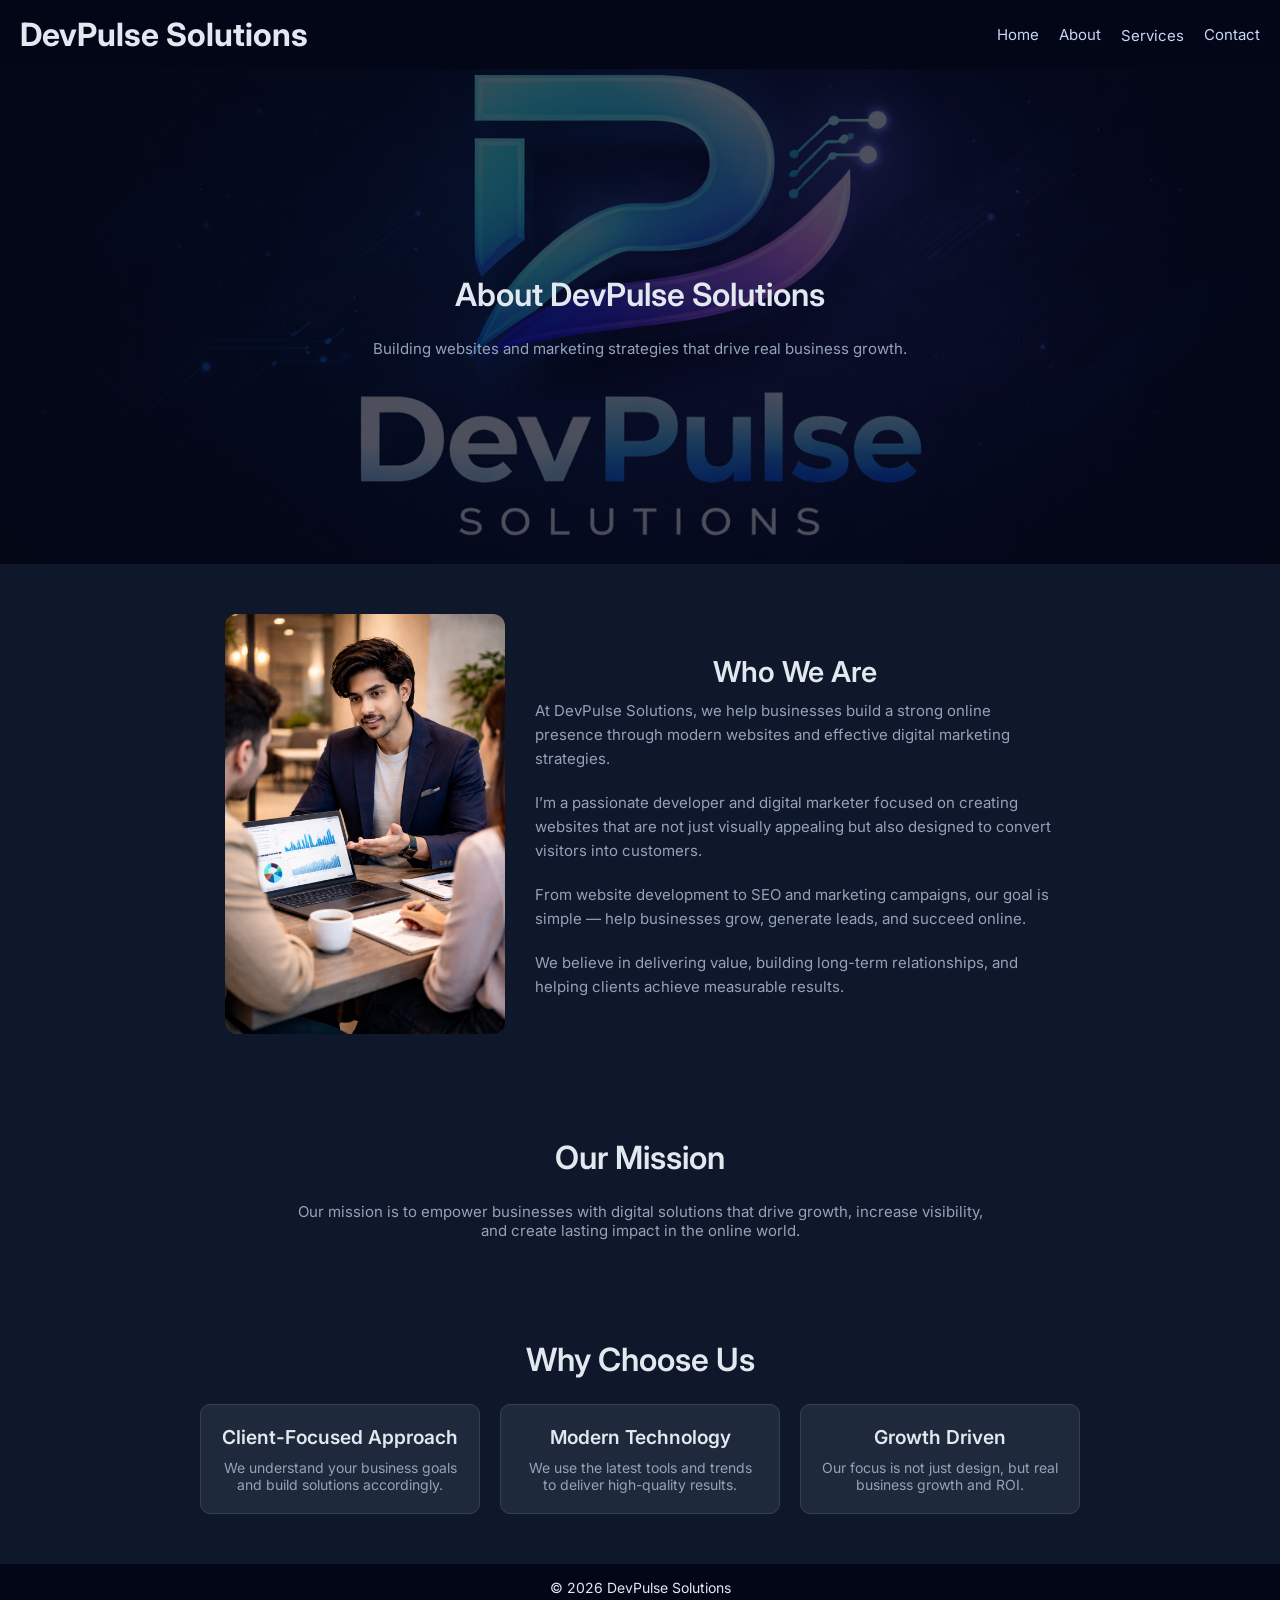
<file: public/about.html>
<!DOCTYPE html>
<html lang="en">

<head>
    <meta charset="UTF-8">
    <title>About Us | DevPulse Solutions</title>
    <link href="https://fonts.googleapis.com/css2?family=Inter:wght@300;400;600;700&display=swap" rel="stylesheet">
    <link rel="stylesheet" href="../style/about.css">
</head>

<body>

   <header>
    <h1>DevPulse Solutions</h1>

    <!-- Hamburger -->
    <div class="menu-toggle" onclick="toggleMenu()">☰</div>

    <nav id="navbar">
        <a href="index.html">Home</a>
        <a href="about.html">About</a>

        <div class="dropdown">
            <a href="service.html" class="dropbtn" onclick="toggleDropdown(event)">Services</a>

         
        </div>

        <a href="contact.html">Contact</a>
    </nav>
</header>

<section class="hero">
    <h2>About DevPulse Solutions</h2>
    <p>Building websites and marketing strategies that drive real business growth.</p>
</section>

<section>
    <div class="about-container">

        <!-- LEFT SIDE IMAGE -->
        <div class="about-img">
            <img src="../image/profile2.png" alt="gajanan_gadakare_profile_image">
        </div>

        <!-- RIGHT SIDE TEXT -->
        <div class="about-text">
            <h2>Who We Are</h2>

            <p>
                At <span class="highlight">DevPulse Solutions</span>, we help businesses build a strong online presence 
                through modern websites and effective digital marketing strategies.
            </p>

            <br>

            <p>
                I’m a passionate developer and digital marketer focused on creating websites that are not just visually 
                appealing but also designed to convert visitors into customers.
            </p>

            <br>

            <p>
                From website development to SEO and marketing campaigns, our goal is simple —
                <span class="highlight">help businesses grow, generate leads, and succeed online.</span>
            </p>

            <br>

            <p>
                We believe in delivering value, building long-term relationships, and helping clients achieve measurable results.
            </p>
        </div>

    </div>
</section>

<section>
    <h2>Our Mission</h2>
    <p style="text-align:center; color:#94a3b8; max-width:700px; margin:auto;">
        Our mission is to empower businesses with digital solutions that drive growth, increase visibility,
        and create lasting impact in the online world.
    </p>
</section>

<section>
    <h2>Why Choose Us</h2>
    <div class="services">

        <div class="card">
            <h3>Client-Focused Approach</h3>
            <p>We understand your business goals and build solutions accordingly.</p>
        </div>

        <div class="card">
            <h3>Modern Technology</h3>
            <p>We use the latest tools and trends to deliver high-quality results.</p>
        </div>

        <div class="card">
            <h3>Growth Driven</h3>
            <p>Our focus is not just design, but real business growth and ROI.</p>
        </div>

    </div>
</section>

<footer>
    © 2026 DevPulse Solutions
</footer>

<script>
function toggleMenu() {
    document.getElementById("navbar").classList.toggle("active");
}

function toggleDropdown(e) {
    if (window.innerWidth <= 768) {
        e.preventDefault();
        e.target.parentElement.classList.toggle("active");
    }
}
</script>

</body>

</html>
</file>
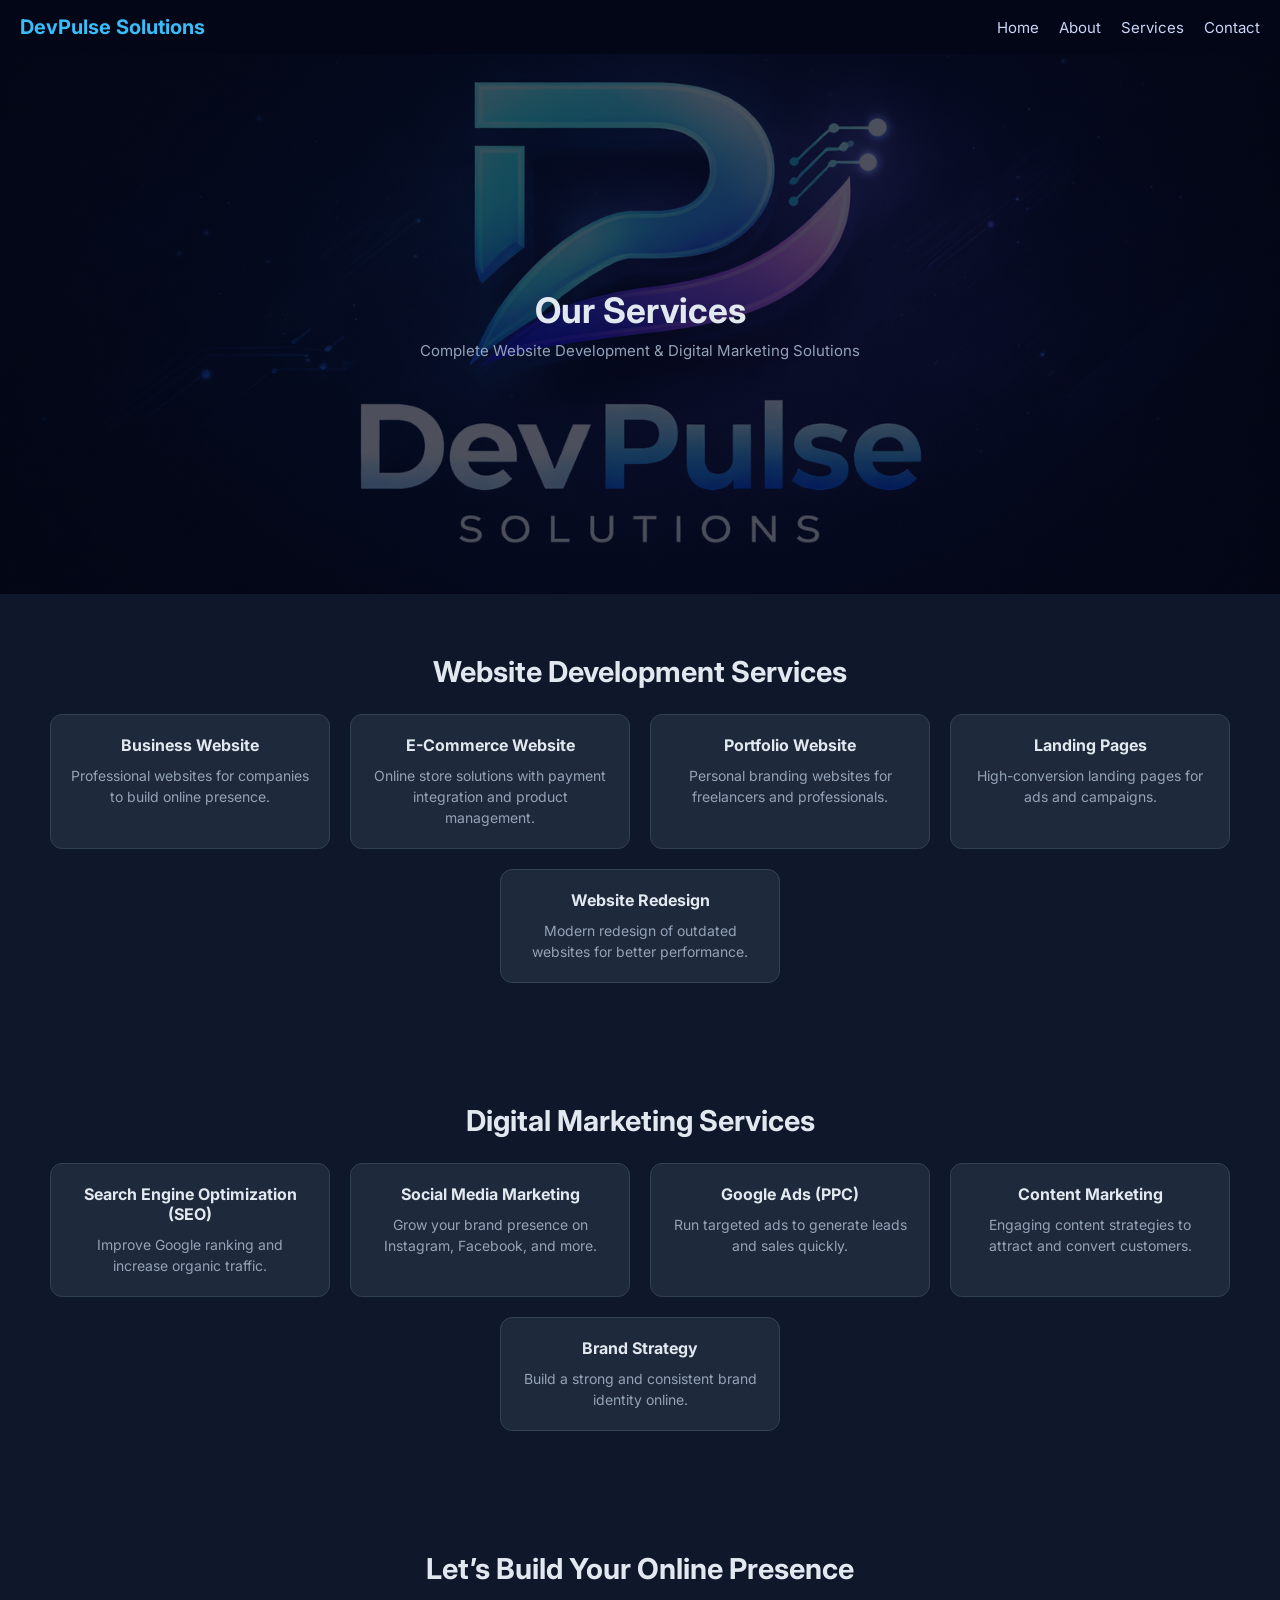
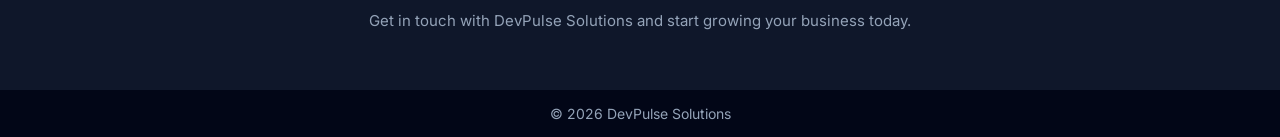
<file: public/service.html>
<!DOCTYPE html>
<html lang="en">

<head>
    <meta charset="UTF-8">
    <title>Services | DevPulse Solutions</title>

    <link href="https://fonts.googleapis.com/css2?family=Inter:wght@300;400;600;700&display=swap" rel="stylesheet">
    <link rel="stylesheet" href="../style/service.css">
</head>

<body>

<header>
    <h1>DevPulse Solutions</h1>

    <div class="menu-toggle" onclick="toggleMenu()">☰</div>

    <nav id="navbar">
        <a href="index.html">Home</a>
        <a href="about.html">About</a>
        <a href="service.html">Services</a>
        <a href="contact.html">Contact</a>
    </nav>
</header>

<!-- HERO -->
<section class="hero">
    <h2>Our Services</h2>
    <p>Complete Website Development & Digital Marketing Solutions</p>
</section>

<!-- WEBSITE DEVELOPMENT SERVICES -->
<section>
    <h2>Website Development Services</h2>

    <div class="services">

        <div class="card">
            <h3>Business Website</h3>
            <p>Professional websites for companies to build online presence.</p>
        </div>

        <div class="card">
            <h3>E-Commerce Website</h3>
            <p>Online store solutions with payment integration and product management.</p>
        </div>

        <div class="card">
            <h3>Portfolio Website</h3>
            <p>Personal branding websites for freelancers and professionals.</p>
        </div>

        <div class="card">
            <h3>Landing Pages</h3>
            <p>High-conversion landing pages for ads and campaigns.</p>
        </div>

        <div class="card">
            <h3>Website Redesign</h3>
            <p>Modern redesign of outdated websites for better performance.</p>
        </div>

    </div>
</section>

<!-- DIGITAL MARKETING SERVICES -->
<section>
    <h2>Digital Marketing Services</h2>

    <div class="services">

        <div class="card">
            <h3>Search Engine Optimization (SEO)</h3>
            <p>Improve Google ranking and increase organic traffic.</p>
        </div>

        <div class="card">
            <h3>Social Media Marketing</h3>
            <p>Grow your brand presence on Instagram, Facebook, and more.</p>
        </div>

        <div class="card">
            <h3>Google Ads (PPC)</h3>
            <p>Run targeted ads to generate leads and sales quickly.</p>
        </div>

        <div class="card">
            <h3>Content Marketing</h3>
            <p>Engaging content strategies to attract and convert customers.</p>
        </div>

        <div class="card">
            <h3>Brand Strategy</h3>
            <p>Build a strong and consistent brand identity online.</p>
        </div>

    </div>
</section>

<!-- CTA -->
<section>
    <h2>Let’s Build Your Online Presence</h2>
    <p style="text-align:center; color:#94a3b8;">
        Get in touch with DevPulse Solutions and start growing your business today.
    </p>
</section>

<!-- FOOTER -->
<footer>
    © 2026 DevPulse Solutions
</footer>

<script>
function toggleMenu() {
    document.getElementById("navbar").classList.toggle("active");
}
</script>

</body>
</html>
</file>
<file: home.css>
/* RESET */
* {
    margin: 0;
    padding: 0;
    box-sizing: border-box;
}

body {
    font-family: 'Inter', sans-serif;
    background: #0f172a;
    color: #e2e8f0;
    overflow-x: hidden;
}

/* ================= HEADER ================= */

header {
    display: flex;
    justify-content: space-between;
    align-items: center;
    padding: 15px 20px;
    background: #020617;
    position: sticky;
    top: 0;
    z-index: 1000;
}

header h1 {
    font-size: 20px;
}

/* ================= NAVBAR ================= */

nav {
    display: flex;
    align-items: center;
    gap: 20px;
}

nav a {
    color: #cbd5f5;
    text-decoration: none;
    font-size: 15px;
}

nav a:hover {
    color: #38bdf8;
}

/* ================= HAMBURGER ================= */

.menu-toggle {
    display: none;
    font-size: 26px;
    cursor: pointer;
    color: white;
}

/* ================= DROPDOWN ================= */

.dropdown {
    position: relative;
}

.dropdown-menu {
    display: none;
    position: absolute;
    top: 35px;
    background: #020617;
    border: 1px solid #334155;
    border-radius: 8px;
    min-width: 240px;
    padding: 10px 0;
}

.dropdown:hover .dropdown-menu {
    display: block;
}

.dropdown-menu a {
    display: block;
    padding: 10px 16px;
    color: #cbd5f5;
    font-size: 14px;
}

.dropdown-menu a:hover {
    background: #1e293b;
    color: #38bdf8;
}

/* ================= HERO ================= */

.hero {
    width: 100%;
    min-height: 16vh;

    display: flex;
    justify-content: center;
    align-items: center;

    padding: 60px 20px;

    background: 
        linear-gradient(rgba(2, 6, 23, 0.7), rgba(2, 6, 23, 0.7)), 
        url('./bg-img.png');

    background-size: cover;
    background-position: center;
}

/* 🔥 IMPORTANT CONTAINER */
.hero-container {
    width: 100%;
    max-width: 1200px;

    display: flex;
    justify-content: space-between;
    align-items: center;

    gap: 60px;
}

/* LEFT */
.hero-left {
    flex: 1;
    text-align: left;
}

.hero-left h2 {
    text-align: left;   /* FIXED */
    font-size: 2.8rem;
    margin-bottom: 15px;
}

.hero-left p {
    margin-bottom: 20px;
}

/* RIGHT FORM */
.hero-form {
    flex: 1;
    max-width: 400px;

    background: rgba(2, 6, 23, 0.95);
    padding: 25px;
    border-radius: 10px;
}

.hero-form h3 {
    margin-bottom: 15px;
}

/* FORM */
.hero-form input,
.hero-form textarea {
    width: 100%;
    padding: 10px;
    margin-bottom: 12px;
    border: none;
    border-radius: 6px;
    background: #1e293b;
    color: white;
}

.hero-form textarea {
    height: 100px;
}

.hero-form button {
    width: 100%;
    padding: 10px;
    border: none;
    border-radius: 6px;
    background: #3b82f6;
    color: white;
    cursor: pointer;
}

.hero-form button:hover {
    background: #2563eb;
}

/* ================= BUTTON ================= */

.btn {
    margin-top: 20px;
    padding: 12px 24px;
    background: linear-gradient(90deg, #38bdf8, #6366f1);
    border-radius: 8px;
    color: white;
    cursor: pointer;
    border: none;
}

/* ================= SECTIONS ================= */

section {
    width: 100%;
    padding: 50px 15px;
}

/* ================= HEADINGS ================= */

h2 {
    text-align: center;
    margin-bottom: 20px;
}

/* ================= SERVICES ================= */

.services {
    display: flex;
    gap: 20px;
    justify-content: center;
    flex-wrap: wrap;
}

.card {
    width: 280px;
    background: #1e293b;
    padding: 20px;
    border-radius: 10px;
    text-align: center;
}

/* FOOTER */
.footer {
    background: #020617;
    padding: 40px 20px;
    color: #94a3b8;
}

/* GRID */
.footer-container {
    max-width: 1100px;
    margin: auto;
    display: flex;
    justify-content: space-between;
    flex-wrap: wrap;
    gap: 30px;
}

/* COLUMN */
.footer-col {
    flex: 1;
    min-width: 220px;
}

.footer-col h2 {
    color: white;
    margin-bottom: 10px;
}

.footer-col h3 {
    color: #e2e8f0;
    margin-bottom: 10px;
}

/* LINKS */
.footer-col a {
    display: block;
    color: #94a3b8;
    text-decoration: none;
    margin-bottom: 6px;
}

.footer-col a:hover {
    color: #38bdf8;
}

/* MAP */
.map-container {
    max-width: 1100px;
    margin: 30px auto 0;
    border-radius: 10px;
    overflow: hidden;
}

/* SOCIAL */
.footer-social {
    text-align: center;
    margin-top: 20px;
}

.footer-social a {
    margin: 0 10px;
    color: #94a3b8;
    text-decoration: none;
}

.footer-social a:hover {
    color: #38bdf8;
}

/* COPYRIGHT */
.footer-bottom {
    text-align: center;
    margin-top: 20px;
    font-size: 14px;
}

.footer-col h2 {
    white-space: nowrap;
    overflow: hidden;
    text-overflow: ellipsis;
    font-size: 26px;
}

/* TEXT */
p {
    font-size: 15px;
    color: #94a3b8;
}

/* STAR RATING */
.stars {
    color: #facc15; /* gold */
    font-size: 18px;
    margin-bottom: 10px;
    letter-spacing: 2px;
}

/* MOBILE */
@media (max-width: 768px) {
    .footer-container {
        flex-direction: column;
        text-align: center;
    }
}
/* ================= SMALL MOBILE (≤480px) ================= */
@media (max-width: 480px) {

    header h1 {
        font-size: 16px;
    }

    .hero {
        padding: 50px 15px;
    }

    .hero-left h2 {
        font-size: 1.4rem;
    }

    .hero-left p {
        font-size: 14px;
    }

    .btn {
        width: 100%;
        padding: 10px;
    }

    .card {
        width: 100%;
        max-width: 100%;
    }

    .footer-col {
        min-width: 100%;
    }
}

/* ================= TABLET (481px – 768px) ================= */
@media (min-width: 481px) and (max-width: 768px) {

    .hero-left h2 {
        font-size: 1.8rem;
    }

    .hero-form {
        max-width: 100%;
    }

    .services {
        gap: 15px;
    }

    .card {
        width: 100%;
        max-width: 320px;
    }
}

/* ================= SMALL LAPTOP (769px – 1024px) ================= */
@media (min-width: 769px) and (max-width: 1024px) {

    .hero-container {
        gap: 40px;
    }

    .hero-left h2 {
        font-size: 2.2rem;
    }

    .hero-form {
        max-width: 350px;
    }

    .card {
        width: 260px;
    }
}

/* ================= LARGE SCREENS (≥1200px) ================= */
@media (min-width: 1200px) {

    .hero-container {
        max-width: 1200px;
        margin: auto;
    }

    section {
        padding: 70px 20px;
    }

    .hero-left h2 {
        font-size: 3rem;
    }

    .card {
        width: 300px;
    }
}
</file>
<file: style/home.css>
/* RESET */
* {
    margin: 0;
    padding: 0;
    box-sizing: border-box;
}

body {
    font-family: 'Inter', sans-serif;
    background: #0f172a;
    color: #e2e8f0;
    overflow-x: hidden;
}

/* ================= HEADER ================= */

header {
    display: flex;
    justify-content: space-between;
    align-items: center;
    padding: 15px 20px;
    background: #020617;
    position: sticky;
    top: 0;
    z-index: 1000;
}

/* ================= NAVBAR ================= */

nav {
    display: flex;
    align-items: center;
    gap: 20px;
}

nav a {
    color: #cbd5f5;
    text-decoration: none;
    font-size: 15px;
}

nav a:hover {
    color: #38bdf8;
}

/* ================= HAMBURGER ================= */

.menu-toggle {
    display: none;
    font-size: 26px;
    cursor: pointer;
    color: white;
}

/* ================= DROPDOWN ================= */

.dropdown {
    position: relative;
}

.dropdown-menu {
    display: none;
    position: absolute;
    top: 35px;
    background: #020617;
    border: 1px solid #334155;
    border-radius: 8px;
    min-width: 240px;
    padding: 10px 0;
}

.dropdown:hover .dropdown-menu {
    display: block;
}

.dropdown-menu a {
    display: block;
    padding: 10px 16px;
    color: #cbd5f5;
    font-size: 14px;
}

.dropdown-menu a:hover {
    background: #1e293b;
    color: #38bdf8;
}

.hero {
    width: 100%;
    min-height: 55vh;

    display: flex;
    flex-direction: column;
    justify-content: center;
    align-items: center;

    text-align: center;
    padding: 40px 15px;

    /* BACKGROUND IMAGE */
    background: 
        linear-gradient(rgba(2, 6, 23, 0.7), rgba(2, 6, 23, 0.7)), 
        url('../image/bg-img.png');

    background-size: cover;
    background-position: center;
    background-repeat: no-repeat;
}

/* ================= BUTTON ================= */

.btn {
    margin-top: 20px;
    padding: 12px 24px;
    background: linear-gradient(90deg, #38bdf8, #6366f1);
    border-radius: 8px;
    color: white;
    cursor: pointer;
    border: none;
}

/* ================= SECTIONS ================= */

section {
    width: 100%;
    padding: 50px 15px; /* FULL WIDTH no gaps */
}

/* ================= HEADINGS ================= */

h2 {
    text-align: center;
    margin-bottom: 20px;
}

/* ================= ABOUT ================= */

.about-container {
    display: flex;
    gap: 30px;
    align-items: center;
    justify-content: center;
    flex-wrap: wrap;
}

.about-img img {
    width: 280px;
    max-width: 100%;
    border-radius: 12px;
}

.about-text {
    max-width: 500px;
}

/* ================= SERVICES ================= */

.services {
    display: flex;
    gap: 20px;
    justify-content: center;
    flex-wrap: wrap;
}

.card {
    width: 280px;
    background: #1e293b;
    padding: 20px;
    border-radius: 10px;
    text-align: center;
}

.card h3 {
    margin-bottom: 10px;
}

.card p {
    font-size: 14px;
    color: #94a3b8;
}

/* ================= FOOTER ================= */

footer {
    text-align: center;
    padding: 15px;
    background: #020617;
    font-size: 14px;
}

/* ================= MOBILE ================= */

@media (max-width: 768px) {

    .menu-toggle {
        display: block;
    }

    nav {
        position: fixed;
        top: 0;
        right: -100%;
        height: 100vh;
        width: 230px;
        background: #020617;
        flex-direction: column;
        padding: 70px 20px;
        transition: 0.3s;
    }

    nav.active {
        right: 0;
    }

    nav a {
        padding: 10px 0;
        width: 100%;
    }

    /* Disable hover dropdown */
    .dropdown:hover .dropdown-menu {
        display: none;
    }

    .dropdown.active .dropdown-menu {
        display: block;
        position: static;
        border: none;
    }

    /* HERO FIX */
    .hero {
        min-height: auto;
        padding: 60px 15px;
    }

    .hero h2 {
        font-size: 1.6rem;
    }

    /* STACK */
    .about-container {
        flex-direction: column;
        text-align: center;
    }

    .services {
        flex-direction: column;
        align-items: center;
    }

    .card {
        width: 100%;
        max-width: 320px;
    }
}

/* ================= TABLET ================= */

@media (min-width: 769px) and (max-width: 1024px) {
    .hero h2 {
        font-size: 2rem;
    }
}

/* TEXT */
p {
    font-size: 15px;
    color: #94a3b8;
}

p a {
    color: #94a3b8;;
}
</file>
<file: about.css>
/* RESET */
* {
    margin: 0;
    padding: 0;
    box-sizing: border-box;
}

body {
    font-family: 'Inter', sans-serif;
    background: #0f172a;
    color: #e2e8f0;
    overflow-x: hidden;
}

/* ================= HEADER ================= */

header {
    display: flex;
    justify-content: space-between;
    align-items: center;
    padding: 15px 20px;
    background: #020617;
    position: sticky;
    top: 0;
    z-index: 1000;
}

header h1 {
    font-size: 20px;
}

nav {
    display: flex;
    align-items: center;
    gap: 20px;
}

nav a {
    color: #cbd5f5;
    text-decoration: none;
    font-size: 15px;
}

nav a:hover {
    color: #38bdf8;
}

/* ================= HAMBURGER ================= */

.menu-toggle {
    display: none;
    font-size: 26px;
    cursor: pointer;
    color: white;
}

/* ================= DROPDOWN ================= */

.dropdown {
    position: relative;
}

.dropdown-menu {
    display: none;
    position: absolute;
    top: 35px;
    background: #020617;
    border: 1px solid #334155;
    border-radius: 8px;
    min-width: 240px;
    padding: 10px 0;
}

.dropdown:hover .dropdown-menu {
    display: block;
}

.dropdown-menu a {
    display: block;
    padding: 10px 16px;
    color: #cbd5f5;
    font-size: 14px;
}

.dropdown-menu a:hover {
    background: #1e293b;
    color: #38bdf8;
}

/* ================= HERO ================= */

.hero {
    width: 100%;
    min-height: 55vh;

    display: flex;
    flex-direction: column;
    justify-content: center;
    align-items: center;

    text-align: center;
    padding: 60px 15px;

    background: linear-gradient(rgba(2, 6, 23, 0.7), rgba(2, 6, 23, 0.7)),
        url('./bg-img.png');

    background-size: cover;
    background-position: center;
    background-repeat: no-repeat;
}

.hero h2 {
    font-size: 2rem;
}

.hero p {
    color: #94a3b8;
}

/* ================= SECTIONS ================= */

section {
    width: 100%;
    padding: 50px 15px;
}

h2 {
    text-align: center;
    font-size: 2rem;
    margin-bottom: 25px;
    font-weight: 600;
}

h3 {
    font-size: 1.2rem;
    font-weight: 600;
}

 

/* ================= ABOUT LAYOUT ================= */

.about-container {
    display: flex;
    align-items: center;
    justify-content: center;
    gap: 30px;
    flex-wrap: wrap;
    max-width: 1100px;
    margin: auto;
}

.about-img img {
    width: 280px;
    max-width: 100%;
    border-radius: 12px;
}

.about-text {
    max-width: 520px;
}

.about-text h2 {
    margin-bottom: 10px;
    font-size: 1.8rem;
}

.about-text p {
    font-size: 15px;
    color: #94a3b8;
    line-height: 1.6;
}

/* ================= BUTTON ================= */

.btn {
    margin-top: 20px;
    padding: 12px 24px;
    background: linear-gradient(90deg, #38bdf8, #6366f1);
    border-radius: 8px;
    color: white;
    cursor: pointer;
    border: none;
}

/* ================= SERVICES / CARDS ================= */

.services {
    display: flex;
    gap: 20px;
    justify-content: center;
    flex-wrap: wrap;
}

.card {
    width: 280px;
    background: #1e293b;
    padding: 20px;
    border-radius: 10px;
    text-align: center;
    border: 1px solid #334155;
}

.card h3 {
    margin-bottom: 10px;
    color: #e2e8f0;
}

.card p {
    font-size: 14px;
    color: #94a3b8;
}

/* FOOTER */
.footer {
    background: #020617;
    padding: 40px 20px;
    color: #94a3b8;
}

/* GRID */
.footer-container {
    max-width: 1100px;
    margin: auto;
    display: flex;
    justify-content: space-between;
    flex-wrap: wrap;
    gap: 30px;
}

/* COLUMN */
.footer-col {
    flex: 1;
    min-width: 220px;
}

.footer-col h2 {
    color: white;
    margin-bottom: 10px;
}

.footer-col h3 {
    color: #e2e8f0;
    margin-bottom: 10px;
}

/* LINKS */
.footer-col a {
    display: block;
    color: #94a3b8;
    text-decoration: none;
    margin-bottom: 6px;
}

.footer-col a:hover {
    color: #38bdf8;
}

/* MAP */
.map-container {
    max-width: 1100px;
    margin: 30px auto 0;
    border-radius: 10px;
    overflow: hidden;
}

/* SOCIAL */
.footer-social {
    text-align: center;
    margin-top: 20px;
}

.footer-social a {
    margin: 0 10px;
    color: #94a3b8;
    text-decoration: none;
}

.footer-social a:hover {
    color: #38bdf8;
}

/* COPYRIGHT */
.footer-bottom {
    text-align: center;
    margin-top: 20px;
    font-size: 14px;
}

.footer-col h2 {
    white-space: nowrap;
    overflow: hidden;
    text-overflow: ellipsis;
    font-size: 26px;
}



/* MOBILE */
@media (max-width: 768px) {
    .footer-container {
        flex-direction: column;
        text-align: center;
    }
}
/* ================= SMALL MOBILE (≤480px) ================= */
@media (max-width: 480px) {

    header h1 {
        font-size: 16px;
    }

    .hero {
        padding: 50px 15px;
    }

    .hero-left h2 {
        font-size: 1.4rem;
    }

    .hero-left p {
        font-size: 14px;
    }

    .btn {
        width: 100%;
        padding: 10px;
    }

    .card {
        width: 100%;
        max-width: 100%;
    }

    .footer-col {
        min-width: 100%;
    }
}

/* ================= TABLET (481px – 768px) ================= */
@media (min-width: 481px) and (max-width: 768px) {

    .hero-left h2 {
        font-size: 1.8rem;
    }

    .hero-form {
        max-width: 100%;
    }

    .services {
        gap: 15px;
    }

    .card {
        width: 100%;
        max-width: 320px;
    }
}

/* ================= SMALL LAPTOP (769px – 1024px) ================= */
@media (min-width: 769px) and (max-width: 1024px) {

    .hero-container {
        gap: 40px;
    }

    .hero-left h2 {
        font-size: 2.2rem;
    }

    .hero-form {
        max-width: 350px;
    }

    .card {
        width: 260px;
    }
}

/* ================= LARGE SCREENS (≥1200px) ================= */
@media (min-width: 1200px) {

    .hero-container {
        max-width: 1200px;
        margin: auto;
    }

    section {
        padding: 70px 20px;
    }

    .hero-left h2 {
        font-size: 3rem;
    }

    .card {
        width: 300px;
    }
}
</file>
<file: contact.css>
/* ================= RESET ================= */
* {
    margin: 0;
    padding: 0;
    box-sizing: border-box;
}

body {
    font-family: 'Inter', sans-serif;
    background: #0f172a;
    color: #e2e8f0;
    overflow-x: hidden;
}

/* ================= HEADER ================= */
header {
    display: flex;
    justify-content: space-between;
    align-items: center;
    padding: 15px 20px;
    background: #020617;
    position: sticky;
    top: 0;
    z-index: 1000;
}

header h1 {
    font-size: 20px;
    
}

/* ================= NAV ================= */
nav {
    display: flex;
    align-items: center;
    gap: 20px;
}

nav a {
    color: #cbd5f5;
    text-decoration: none;
    font-size: 15px;
}

nav a:hover {
    color: #38bdf8;
}

/* ================= HAMBURGER ================= */
.menu-toggle {
    display: none;
    font-size: 26px;
    cursor: pointer;
    color: white;
}

/* ================= HERO ================= */
.hero {
    width: 100%;
    min-height: 40vh;

    display: flex;
    flex-direction: column;
    justify-content: center;
    align-items: center;

    text-align: center;
    padding: 60px 15px;

    background: linear-gradient(rgba(2, 6, 23, 0.7), rgba(2, 6, 23, 0.7)),
        url('./bg-img.png');

    background-size: cover;
    background-position: center;
}

.hero h2 {
    font-size: 2.2rem;
    margin-bottom: 10px;
}

.hero p {
    color: #94a3b8;
}

/* ================= SECTION ================= */
section {
    width: 100%;
    padding: 60px 15px;
}

/* ================= CONTACT ================= */
.contact-container {
    width: 100%;
    max-width: 1100px;
    margin: auto;

    display: flex;
    justify-content: center;
}

/* ================= FORM BOX ================= */
.contact-box {
    width: 100%;
    max-width: 500px;

    background: #1e293b;
    padding: 30px;
    border-radius: 12px;
    border: 1px solid #334155;
}

/* ================= FORM ================= */
.contact-form {
    display: flex;
    flex-direction: column;
}

.form-group {
    margin-bottom: 15px;
}

label {
    font-size: 14px;
    color: #94a3b8;
    margin-bottom: 5px;
    display: block;
}

/* ================= INPUT ================= */
input,
textarea,
select {
    width: 100%;
    padding: 10px;
    border-radius: 6px;
    border: 1px solid #334155;
    background: #0f172a;
    color: white;
}

input:focus,
textarea:focus {
    border-color: #38bdf8;
    outline: none;
}

/* ================= BUTTON ================= */
.btn {
    display: inline-block;
    margin-top: 15px;
    padding: 12px 28px;

    font-size: 15px;
    font-weight: 600;

    color: #ffffff;
    background: linear-gradient(90deg, #38bdf8, #6366f1);

    border: none;
    border-radius: 8px;
    cursor: pointer;

    transition: all 0.3s ease;
}

.btn:hover {
    transform: translateY(-2px);
    box-shadow: 0 8px 20px rgba(56, 189, 248, 0.3);
}

.btn:active {
    transform: scale(0.97);
}

/* ================= FOOTER ================= */
.footer {
    background: #020617;
    padding: 40px 20px;
    color: #94a3b8;
}

.footer-container {
    max-width: 1100px;
    margin: auto;

    display: flex;
    justify-content: space-between;
    flex-wrap: wrap;
    gap: 30px;
}

.footer-col {
    flex: 1;
    min-width: 220px;
}

.footer-col h2 {
    color: white;
    margin-bottom: 10px;
    font-size: 26px;
    white-space: nowrap;
}

.footer-col h3 {
    color: #e2e8f0;
    margin-bottom: 10px;
}

.footer-col a {
    display: block;
    color: #94a3b8;
    text-decoration: none;
    margin-bottom: 6px;
}

.footer-col a:hover {
    color: #38bdf8;
}

/* MAP */
.map-container {
    max-width: 1100px;
    margin: 30px auto 0;
    border-radius: 10px;
    overflow: hidden;
}

/* SOCIAL */
.footer-social {
    text-align: center;
    margin-top: 20px;
}

.footer-social a {
    margin: 0 10px;
    color: #94a3b8;
    text-decoration: none;
}

.footer-social a:hover {
    color: #38bdf8;
}

/* COPYRIGHT */
.footer-bottom {
    text-align: center;
    margin-top: 20px;
    font-size: 14px;
}

/* ================= TEXT ================= */
p {
    font-size: 15px;
    color: #94a3b8;
}

/* ================= RESPONSIVE ================= */

/* MOBILE MENU */
@media (max-width: 768px) {

    .menu-toggle {
        display: block;
    }

    nav {
        position: fixed;
        top: 0;
        right: -100%;
        height: 100vh;
        width: 230px;
        background: #020617;
        flex-direction: column;
        padding: 70px 20px;
        transition: 0.3s;
    }

    nav.active {
        right: 0;
    }

    nav a {
        padding: 10px 0;
        width: 100%;
    }

    .footer-container {
        flex-direction: column;
        text-align: center;
    }

    .contact-box {
        max-width: 100%;
        padding: 20px;
    }
}

/* SMALL MOBILE */
@media (max-width: 480px) {

    header h1 {
        font-size: 16px;
    }

    .hero h2 {
        font-size: 1.5rem;
    }

    .btn {
        width: 100%;
    }
}

/* TABLET */
@media (min-width: 769px) and (max-width: 1024px) {

    .contact-box {
        max-width: 600px;
    }
}

/* LARGE SCREENS */
@media (min-width: 1200px) {

    .contact-container {
        max-width: 1200px;
    }

    .contact-box {
        max-width: 650px;
    }
}
</file>
<file: service.css>
/* RESET */
* {
    margin: 0;
    padding: 0;
    box-sizing: border-box;
}

body {
    font-family: 'Inter', sans-serif;
    background: #0f172a;
    color: #e2e8f0;
    overflow-x: hidden;
}

/* ================= HEADER ================= */

header {
    display: flex;
    justify-content: space-between;
    align-items: center;
    padding: 15px 20px;
    background: #020617;
    position: sticky;
    top: 0;
    z-index: 1000;
}

header h1 {
    font-size: 20px;
}

/* ================= NAV ================= */

nav {
    display: flex;
    align-items: center;
    gap: 20px;
}

nav a {
    color: #cbd5f5;
    text-decoration: none;
    font-size: 15px;
    transition: 0.2s;
}

nav a:hover {
    color: #38bdf8;
}

/* ================= HAMBURGER ================= */

.menu-toggle {
    display: none;
    font-size: 26px;
    cursor: pointer;
    color: white;
    z-index: 1100;
}

/* ================= HERO ================= */

.hero {
    width: 100%;
    min-height: 60vh;

    display: flex;
    flex-direction: column;
    justify-content: center;
    align-items: center;

    text-align: center;
    padding: 60px 15px;

    background: linear-gradient(rgba(2, 6, 23, 0.7), rgba(2, 6, 23, 0.7)),
        url('./bg-img.png');

    background-size: cover;
    background-position: center;
    background-repeat: no-repeat;
}

.hero h2 {
    font-size: 2.2rem;
    margin-bottom: 10px;
}

.hero p {
    color: #94a3b8;
}

/* ================= SECTIONS ================= */

section {
    width: 100%;
    padding: 60px 15px;
}

h2 {
    text-align: center;
    font-size: 1.8rem;
    margin-bottom: 25px;
}

/* ================= SERVICES ================= */

.services {
    display: flex;
    gap: 20px;
    justify-content: center;
    flex-wrap: wrap;
}

/* ================= CARDS ================= */

.card {
    width: 280px;
    background: #1e293b;
    padding: 20px;
    border-radius: 12px;
    text-align: center;
    border: 1px solid #334155;
    transition: 0.3s ease;
}

.card:hover {
    transform: translateY(-8px);
    border-color: #38bdf8;
}

.card h3 {
    margin-bottom: 10px;
    font-size: 16px;
    color: #e2e8f0;
}

.card p {
    font-size: 14px;
    color: #94a3b8;
    line-height: 1.5;
}

/* FOOTER */
.footer {
    background: #020617;
    padding: 40px 20px;
    color: #94a3b8;
}

/* GRID */
.footer-container {
    max-width: 1100px;
    margin: auto;
    display: flex;
    justify-content: space-between;
    flex-wrap: wrap;
    gap: 30px;
}

/* COLUMN */
.footer-col {
    flex: 1;
    min-width: 220px;
}

.footer-col h2 {
    color: white;
    margin-bottom: 10px;
}

.footer-col h3 {
    color: #e2e8f0;
    margin-bottom: 10px;
}

/* LINKS */
.footer-col a {
    display: block;
    color: #94a3b8;
    text-decoration: none;
    margin-bottom: 6px;
}

.footer-col a:hover {
    color: #38bdf8;
}

/* MAP */
.map-container {
    max-width: 1100px;
    margin: 30px auto 0;
    border-radius: 10px;
    overflow: hidden;
}

/* SOCIAL */
.footer-social {
    text-align: center;
    margin-top: 20px;
}

.footer-social a {
    margin: 0 10px;
    color: #94a3b8;
    text-decoration: none;
}

.footer-social a:hover {
    color: #38bdf8;
}

/* COPYRIGHT */
.footer-bottom {
    text-align: center;
    margin-top: 20px;
    font-size: 14px;
}

.footer-col h2 {
    white-space: nowrap;
    overflow: hidden;
    text-overflow: ellipsis;
    font-size: 26px;
}



/* MOBILE */
@media (max-width: 768px) {
    .footer-container {
        flex-direction: column;
        text-align: center;
    }
}
/* ================= SMALL MOBILE (≤480px) ================= */
@media (max-width: 480px) {

    header h1 {
        font-size: 16px;
    }

    .hero {
        padding: 50px 15px;
    }

    .hero-left h2 {
        font-size: 1.4rem;
    }

    .hero-left p {
        font-size: 14px;
    }

    .btn {
        width: 100%;
        padding: 10px;
    }

    .card {
        width: 100%;
        max-width: 100%;
    }

    .footer-col {
        min-width: 100%;
    }

     .footer-col h2 {
        white-space: normal;
        text-align: center;
    }
}

/* ================= TABLET (481px – 768px) ================= */
@media (min-width: 481px) and (max-width: 768px) {

    .hero-left h2 {
        font-size: 1.8rem;
    }

    .hero-form {
        max-width: 100%;
    }

    .services {
        gap: 15px;
    }

    .card {
        width: 100%;
        max-width: 320px;
    }
}

/* ================= SMALL LAPTOP (769px – 1024px) ================= */
@media (min-width: 769px) and (max-width: 1024px) {

    .hero-container {
        gap: 40px;
    }

    .hero-left h2 {
        font-size: 2.2rem;
    }

    .hero-form {
        max-width: 350px;
    }

    .card {
        width: 260px;
    }
}

/* ================= LARGE SCREENS (≥1200px) ================= */
@media (min-width: 1200px) {

    .hero-container {
        max-width: 1200px;
        margin: auto;
    }

    section {
        padding: 70px 20px;
    }

    .hero-left h2 {
        font-size: 3rem;
    }

    .card {
        width: 300px;
    }
}


/* ================= TEXT ================= */

p {
    font-size: 15px;
    color: #94a3b8;
}

/* CTA BUTTON */
.btn {
    display: inline-block;
    margin-top: 20px;
    padding: 12px 28px;

    font-size: 15px;
    font-weight: 600;

    color: #ffffff;
    background: linear-gradient(90deg, #38bdf8, #6366f1);

    border: none;
    border-radius: 8px;
    cursor: pointer;

    transition: all 0.3s ease;
}

/* HOVER EFFECT */
.btn:hover {
    transform: translateY(-2px);
    box-shadow: 0 8px 20px rgba(56, 189, 248, 0.3);
}

/* CLICK EFFECT */
.btn:active {
    transform: scale(0.97);
}

/* REMOVE DEFAULT LINK STYLE */
a .btn {
    text-decoration: none;
}
</file>
<file: style/about.css>
/* RESET */
* {
    margin: 0;
    padding: 0;
    box-sizing: border-box;
}

body {
    font-family: 'Inter', sans-serif;
    background: #0f172a;
    color: #e2e8f0;
    overflow-x: hidden;
}

/* ================= HEADER ================= */

header {
    display: flex;
    justify-content: space-between;
    align-items: center;
    padding: 15px 20px;
    background: #020617;
    position: sticky;
    top: 0;
    z-index: 1000;
}

nav {
    display: flex;
    align-items: center;
    gap: 20px;
}

nav a {
    color: #cbd5f5;
    text-decoration: none;
    font-size: 15px;
}

nav a:hover {
    color: #38bdf8;
}

/* ================= HAMBURGER ================= */

.menu-toggle {
    display: none;
    font-size: 26px;
    cursor: pointer;
    color: white;
}

/* ================= DROPDOWN ================= */

.dropdown {
    position: relative;
}

.dropdown-menu {
    display: none;
    position: absolute;
    top: 35px;
    background: #020617;
    border: 1px solid #334155;
    border-radius: 8px;
    min-width: 240px;
    padding: 10px 0;
}

.dropdown:hover .dropdown-menu {
    display: block;
}

.dropdown-menu a {
    display: block;
    padding: 10px 16px;
    color: #cbd5f5;
    font-size: 14px;
}

.dropdown-menu a:hover {
    background: #1e293b;
    color: #38bdf8;
}

/* ================= HERO ================= */

.hero {
    width: 100%;
    min-height: 55vh;

    display: flex;
    flex-direction: column;
    justify-content: center;
    align-items: center;

    text-align: center;
    padding: 60px 15px;

    background: linear-gradient(rgba(2, 6, 23, 0.7), rgba(2, 6, 23, 0.7)),
        url('../image/bg-img.png');

    background-size: cover;
    background-position: center;
    background-repeat: no-repeat;
}

.hero h2 {
    font-size: 2rem;
}

.hero p {
    color: #94a3b8;
}

/* ================= SECTIONS ================= */

section {
    width: 100%;
    padding: 50px 15px;
}

h2 {
    text-align: center;
    font-size: 2rem;
    margin-bottom: 25px;
    font-weight: 600;
}

h3 {
    font-size: 1.2rem;
    font-weight: 600;
}

 

/* ================= ABOUT LAYOUT ================= */

.about-container {
    display: flex;
    align-items: center;
    justify-content: center;
    gap: 30px;
    flex-wrap: wrap;
    max-width: 1100px;
    margin: auto;
}

.about-img img {
    width: 280px;
    max-width: 100%;
    border-radius: 12px;
}

.about-text {
    max-width: 520px;
}

.about-text h2 {
    margin-bottom: 10px;
    font-size: 1.8rem;
}

.about-text p {
    font-size: 15px;
    color: #94a3b8;
    line-height: 1.6;
}

/* ================= BUTTON ================= */

.btn {
    margin-top: 20px;
    padding: 12px 24px;
    background: linear-gradient(90deg, #38bdf8, #6366f1);
    border-radius: 8px;
    color: white;
    cursor: pointer;
    border: none;
}

/* ================= SERVICES / CARDS ================= */

.services {
    display: flex;
    gap: 20px;
    justify-content: center;
    flex-wrap: wrap;
}

.card {
    width: 280px;
    background: #1e293b;
    padding: 20px;
    border-radius: 10px;
    text-align: center;
    border: 1px solid #334155;
}

.card h3 {
    margin-bottom: 10px;
    color: #e2e8f0;
}

.card p {
    font-size: 14px;
    color: #94a3b8;
}

/* ================= FOOTER ================= */

footer {
    text-align: center;
    padding: 15px;
    background: #020617;
    font-size: 14px;
}

/* ================= MOBILE ================= */

@media (max-width: 768px) {

    .menu-toggle {
        display: block;
    }

    nav {
        position: fixed;
        top: 0;
        right: -100%;
        height: 100vh;
        width: 230px;
        background: #020617;
        flex-direction: column;
        padding: 70px 20px;
        transition: 0.3s;
    }

    nav.active {
        right: 0;
    }

    nav a {
        padding: 10px 0;
        width: 100%;
    }

    .dropdown:hover .dropdown-menu {
        display: none;
    }

    .dropdown.active .dropdown-menu {
        display: block;
        position: static;
        border: none;
    }

    .about-container {
        flex-direction: column;
        text-align: center;
    }

    .hero h2 {
        font-size: 1.6rem;
    }

    .services {
        flex-direction: column;
        align-items: center;
    }

    .card {
        width: 100%;
        max-width: 320px;
    }
}

/* ================= TEXT ================= */

p {
    font-size: 15px;
    color: #94a3b8;
}
</file>
<file: style/service.css>
/* RESET */
* {
    margin: 0;
    padding: 0;
    box-sizing: border-box;
}

body {
    font-family: 'Inter', sans-serif;
    background: #0f172a;
    color: #e2e8f0;
    overflow-x: hidden;
}

/* ================= HEADER ================= */

header {
    display: flex;
    justify-content: space-between;
    align-items: center;
    padding: 15px 20px;
    background: #020617;
    position: sticky;
    top: 0;
    z-index: 1000;
}

header h1 {
    font-size: 20px;
    color: #38bdf8;
}

/* NAV */
nav {
    display: flex;
    align-items: center;
    gap: 20px;
}

nav a {
    color: #cbd5f5;
    text-decoration: none;
    font-size: 15px;
}

nav a:hover {
    color: #38bdf8;
}

/* ================= HAMBURGER ================= */

.menu-toggle {
    display: none;
    font-size: 26px;
    cursor: pointer;
    color: white;
}

/* ================= HERO ================= */

.hero {
    width: 100%;
    min-height: 60vh;

    display: flex;
    flex-direction: column;
    justify-content: center;
    align-items: center;

    text-align: center;
    padding: 60px 15px;

    background: linear-gradient(rgba(2, 6, 23, 0.7), rgba(2, 6, 23, 0.7)),
        url('../image/bg-img.png');

    background-size: cover;
    background-position: center;
    background-repeat: no-repeat;
}

.hero h2 {
    font-size: 2.2rem;
    margin-bottom: 10px;
}

.hero p {
    color: #94a3b8;
}

/* ================= SECTIONS ================= */

section {
    width: 100%;
    padding: 60px 15px;
}

h2 {
    text-align: center;
    font-size: 1.8rem;
    margin-bottom: 25px;
}

/* ================= SERVICES GRID ================= */

.services {
    display: flex;
    gap: 20px;
    justify-content: center;
    flex-wrap: wrap;
}

/* CARDS */
.card {
    width: 280px;
    background: #1e293b;
    padding: 20px;
    border-radius: 12px;
    text-align: center;
    border: 1px solid #334155;
    transition: 0.3s ease;
}

.card:hover {
    transform: translateY(-8px);
    border-color: #38bdf8;
}

.card h3 {
    margin-bottom: 10px;
    font-size: 16px;
    color: #e2e8f0;
}

.card p {
    font-size: 14px;
    color: #94a3b8;
    line-height: 1.5;
}

/* ================= CTA SECTION ================= */

section p {
    font-size: 15px;
    color: #94a3b8;
}

/* ================= FOOTER ================= */

footer {
    text-align: center;
    padding: 15px;
    background: #020617;
    font-size: 14px;
    color: #94a3b8;
}

/* ================= MOBILE RESPONSIVE ================= */

@media (max-width: 768px) {

    .menu-toggle {
        display: block;
    }

    nav {
        position: fixed;
        top: 0;
        right: -100%;
        height: 100vh;
        width: 230px;
        background: #020617;
        flex-direction: column;
        padding: 70px 20px;
        transition: 0.3s;
    }

    nav.active {
        right: 0;
    }

    nav a {
        padding: 10px 0;
        width: 100%;
    }

    .hero h2 {
        font-size: 1.6rem;
    }

    .services {
        flex-direction: column;
        align-items: center;
    }

    .card {
        width: 100%;
        max-width: 320px;
    }
}
</file>
